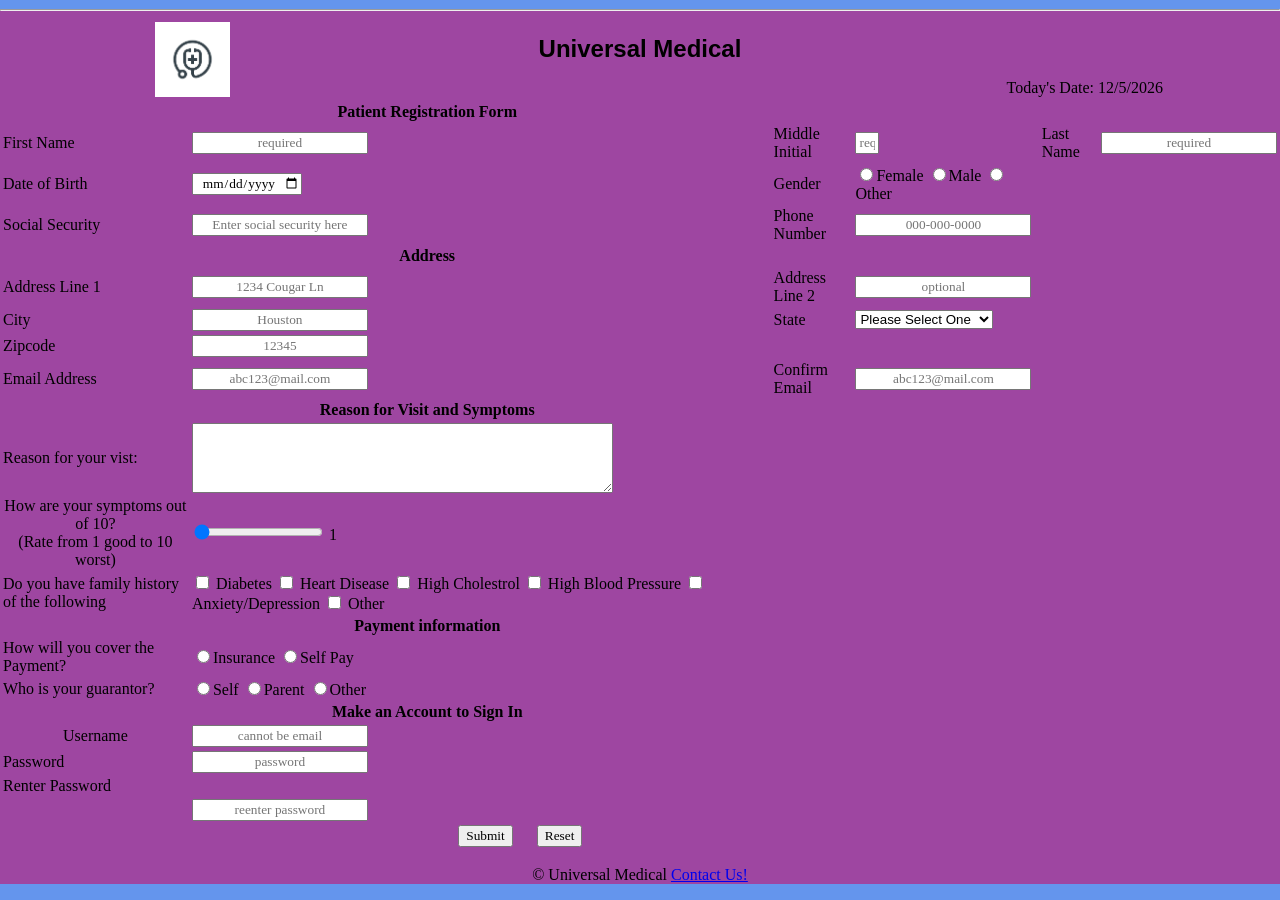
<file: index.html>
<DOCTYPE html>
<!--
    Program name: patient-form.html
    Author: Zia A Ali
    Date created: 2/26/2026
    Date last edited: 2/27/2026
    Version: 1.0
    Description: HW 1 HTML website with patient registration form
-->
<html lang= "en">
    <head>
        <link rel="stylesheet" href="hw1.css"> <!-- link to css file-->
        <title>Universal Medical</title>
        <title h1>Patient Registration Form</title h1>
    </head>
</html>
    <body>
        <header>
        <table width="100%">
                <tr>
                    <td valign="top" align="center" width="30%">
                        <div class="image">
                            <img align="center" src="medicallogo.jpg" alt="Universal Medical" width="75px"
                        </div>
                    </td>
                    <td>
                        <h2>Universal Medical</h2>
                    </td>
                    <td valign="bottom" align="right" width="30%">
                        <p>Today's Date: <span id="today"></span></p>
                    </tr>
                </tr>
        </header>
<hr>
<form action="hw1thankyou.html"></form>
    <center>
        <div class="format">
            <table>
                <tr>
                    <th colspan="3">Patient Registration Form</th>
                </tr>
                <tr>
                    <td><label for="fstname"> First Name</label></td>
                    <td>
                        <input type="text"
                                name="fstname"
                                id="fstname"
                                maxlength="30"
                                required
                                title="Enter your legal first name"
                                placeholder="required"
                    </td>
                    <td><label for="middleinitial"> Middle Initial</label></td>
                    <td>
                        <input type="text"
                                name="middleinitial"
                                id="middleinitial"
                                size="1"
                                maxlength="1"
                                required
                                title="Enter your legal middle initial"
                                placeholder="required"
                    </td>
                    <td><label for="lstname">Last Name<label></td>
                    <td>
                        <input type="text"
                                name="lstname"
                                id="lstname"
                                maxlength="30"
                                required
                                title="Enter your legal last name"
                                placeholder="required"
                    </td>
                </tr>
                <tr>
                    <td><label for="dob">Date of Birth</label></td>
                    <td>
                        <input type="date"
                        id="dob"
                        name="date of birth"
                        required
                        placeholder="mm/dd/yyyy"
                    </td>
                    <td><label for="gender">Gender</label></td>
                    <td>
                        <input type="radio" id="gender1" name="gender" value="Female">Female
                        <input type="radio" id="gender2" name="gender" value="Male">Male
                        <input type="radio" id="gender3" name="gender" value="Other">Other
                    </td>
                </tr>
                <tr>
                    <td><label for="socialsecurity">Social Security</label></td>
                    <td>
                        <input type="password"
                                id="socialsecurity"
                                name="socialsecurity"
                                maxlength="11"
                                required
                                placeholder="Enter social security here"
                    </td>
                    <td><label for="phone">Phone Number</label></td>
                    <td>
                        <input type="text"
                                id="phone"
                                name="phone"
                                pattern="[0-9]{3}-[0-9]{3}-[0-9]{4}"
                                maxlength="12"
                                required
                                title="Enter phone number here"
                                placeholder="000-000-0000"
                    </td>
                </tr>
                 <tr>
                    <th colspan="3">Address</th>
                </tr>
                <tr>
                    <td><label for="address1">Address Line 1</label></td>
                    <td>
                        <input type="text"
                                id="address1"
                                name="address1"
                                maxlength="30"
                                required
                                title="Enter address here"
                                placeholder="1234 Cougar Ln"
                    </td>
                    <td><label for="address2">Address Line 2</label></td>
                    <td>
                        <input type="text"
                                id="address2"
                                name="address2"
                                maxlength="30"
                                title="enter address 2 here"
                                placeholder="optional"
                    </td>
                </tr>
                    <td><label for="city">City</label></td>
                    <td>
                        <input type="text"
                                id="city"
                                name="city"
                                maxlength="30"
                                required
                                title="enter city here"
                                placeholder="Houston"
                    </td>
                    <td><label for="state">State</label></td>
                    <td>
                        <select>
                            <option required>Please Select One</option>
                            <option value="AL">Alabama</option>
                            <option value="AK">Alaska</option>
                            <option value="AZ">Arizona</option>
                            <option value="AR">Arkansas</option>
                            <option value="CA">California</option>
                            <option value="CO">Colorado</option>
                            <option value="CT">Connecticut</option>
                            <option value="DE">Delaware</option>
                            <option value="DC">District of Columbia</option>
                            <option value="FL">Florida</option>
                            <option value="GA">Georgia</option>
                            <option value="GU">Guam</option>	
                            <option value="HI">Hawaii</option>	
                            <option value="ID">Idaho</option>	
                            <option value="IL">Illinois</option>	
                            <option value="IN">Indiana</option>	
                            <option value="IA">Iowa</option>	
                            <option value="KS">Kansas</option>	
                            <option value="KY">Kentucky</option>	
                            <option value="LA">Louisiana</option>	
                            <option value="ME">Maine</option>	
                            <option value="MD">Maryland</option>	
                            <option value="MA">Massachusetts</option>	
                            <option value="MI">Michigan</option>	
                            <option value="MN">Minnesota</option>	
                            <option value="MS">Mississippi</option>	
                            <option value="MO">Missouri</option>
                            <option value="MT">Montana</option>
                            <option value="NE">Nebraska</option>
                            <option value="NV">Nevada</option>	
                            <option value="NH">New Hampshire</option>	
                            <option value="NJ">New Jersey</option>	
                            <option value="NM">New Mexico</option>	
                            <option value="NY">New York</option>	
                            <option value="NC">North Carolina</option>	
                            <option value="ND">North Dakota</option>	
                            <option value="OH">Ohio</option>	
                            <option value="OK">Oklahoma</option>	
                            <option value="OR">Oregon</option>	
                            <option value="PA">Pennsylvania</option>	
                            <option value="PR">Puerto Rico</option>	
                            <option value="RI">Rhode Island</option>	
                            <option value="SC">South Carolina</option>	
                            <option value="SD">South Dakota</option>	
                            <option value="TN">Tennessee</option>	
                            <option value="TX">Texas</option>	
                            <option value="UT">Utah</option>	
                            <option value="VT">Vermont</option>	
                            <option value="VA">Virginia</option>	
                            <option value="WA">Washington</option>	
                            <option value="WV">West Virginia</option>	
                            <option value="WI">Wisconsin</option>	
                            <option value="WY">Wyoming</option>	
                        </select>
                    </td>
                </tr>
                <tr>
                    <td><label for="zip">Zipcode</label></td>
                    <td>
                        <input type="text"
                                id="zip"
                                name="zip"
                                pattern="[0-9]{5}"
                                maxlength="5"
                                required
                                title="enter zipcode here"
                                placeholder="12345"
                    </td>
                </tr>
                <tr>
                    <td><label for="email">Email Address</label></td>
                    <td>
                        <input type="text"
                                id="email"
                                name="email"
                                maxlength="30"
                                required
                                title="enter email address here"
                                placeholder="abc123@mail.com"
                    </td>
                    <td><label for="email2">Confirm Email</label></td>
                    <td>
                        <input type="text"
                                id="email2"
                                name="email2"
                                maxlength="30"
                                required
                                title="re-enter email address here"
                                placeholder="abc123@mail.com"
                    </td>
                </tr>
                <tr>
                    <th colspan="3">Reason for Visit and Symptoms</th>
                </tr>
                <tr>
                    <td><label for="information">Reason for your vist:</label></td>
                    <td>
                        <textarea id="information" 
                                    name="information" 
                                    maxlength="300"
                                    rows="4" 
                                    cols="50"
                                    placeholder="Please describe the reason for your vist here.">
                        </textarea>
                    </td>
                </tr>
                <tr>
                    <td class="td1"><label for="symptoms">How are your symptoms out of 10?<br/>(Rate from 1 good to 10 worst)</label></td>
                    <td>
                        <input type="range"
                                name="range"
                                id="range"
                                min="1"
                                max="10"
                                value="0"
                                required
                                />
                                <span id="range-slider"></span>
                    </td>
                </tr>
                    </td>
                </tr>
                <tr>
                    <td class="fh1"><label for="familyhist">Do you have family history of the following</label></td>
                    <td>
                        <input type="checkbox" id="option1" value="Diabetes"/>
                        <label for="Diabetes">Diabetes</label>

                        <input type="checkbox" id="option2" value="Heart Disease"/>
                        <label for="Heart Disease">Heart Disease</label>

                        <input type="checkbox" id="option3" value="High Cholestrol"/>
                        <label for="High Cholestrol">High Cholestrol</label>

                        <input type="checkbox" id="option4" value="High Blood Pressure"/>
                        <label for="High Blood Pressure">High Blood Pressure</label>

                        <input type="checkbox" id="option5" value="Anxiety/Depression"/>
                        <label for="Anxiety/Depression">Anxiety/Depression</label>

                        <input type="checkbox" id="option6" value="Other"/>
                        <label for="Other">Other</label>

                    </td>
                </tr>
                <tr>
                    <th colspan="3">Payment information</th>
                </tr>
                <tr>
                    <td><label for="pmt">How will you cover the Payment?</label></td>
                    <td>
                        <input type="radio" id="pmt1" name="pmt" value="Insurance">Insurance
                        <input type="radio" id="pmt2" name="pmt" value="Self Pay">Self Pay
                    </td>
                </tr>
                <tr>
                    <td><label for="guarantor">Who is your guarantor?</label></td>
                    <td>
                        <input type="radio" id="guarantor1" name="guarantor" value="Self">Self
                        <input type="radio" id="guarantor2" name="guarantor" value="Parent">Parent
                        <input type="radio" id="guarantor3" name="guarantor" value="Other">Other
                    </td>
                </tr>
                 <tr>
                    <th colspan="3">Make an Account to Sign In</th>
                </tr>
                <tr>
                    <td class="td1"><label for="username">Username</label></td>
                    <td>
                        <input type="text"
                                name="username"
                                id="username"
                                maxlenth="20"
                                required
                                title="Enter Username here"
                                placeholder="cannot be email"
                                />
                    </td>
                </tr>
                <tr>
                    <td><label for="psword">Password</label></td>
                    <td>
                        <input type="password"
                                name="password"
                                id="password"
                                required
                                title="enter password here"
                                minlength="8"
                                maxlength="30"
                                placeholder="password"
                    </td>
                </tr>
                <tr>
                    <td><label for="rpass">Renter Password</laber></tr><td>
                    <td>
                        <input type="password"
                                name="rpass"
                                id="rpass"
                                required
                                title="reenter password here"
                                minlength="8"
                                maxlength="30"
                                placeholder="reenter password"
                    </td>
                </tr>
                <tr>
                    <td colspan="4">
                        <center>
                            <input type="submit" name="submit">
                            &nbsp;&nbsp;&nbsp;&nbsp;
                            <input type="reset" name="reset">
                        </center>
                    </td>
                </tr>
            </table>
        </div>
    </center>
            <footer>
                <p>&#169; Universal Medical <a href="contact.html">Contact Us!</a></p>
            </footer>
<script src="hw1.js"></script>
    </body>
</html>
</file>
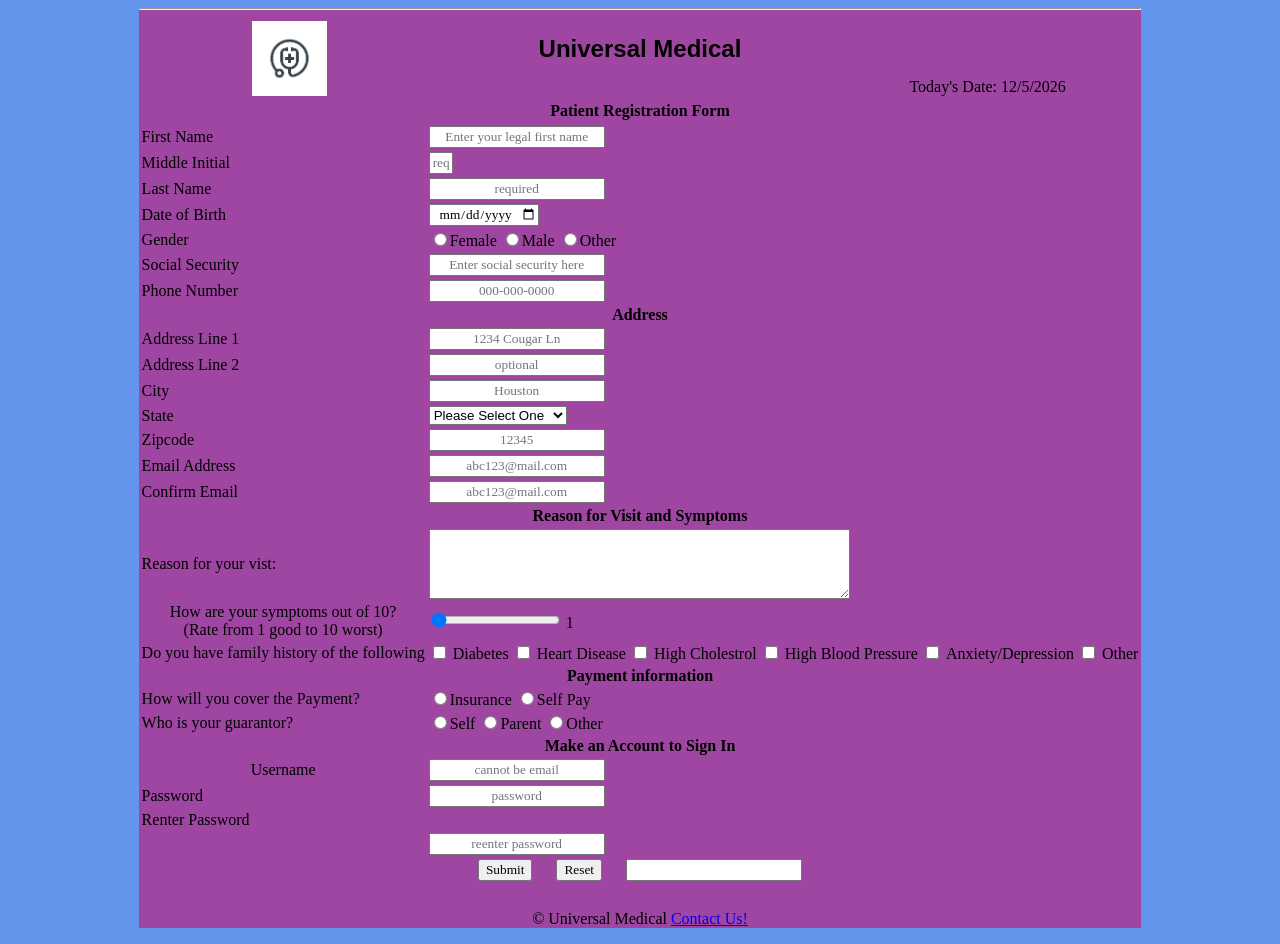
<file: HW2/index.html>
<DOCTYPE html>
<!--
    Program name: patient-form.html
    Author: Zia A Ali
    Date created: 2/27/2026
    Date last edited: 3/27/2026
    Version: 1.0
    Description: HW 2 HTML website with patient registration form
-->
<html lang= "en">
    <head>
        <link rel="stylesheet" href="hw2.css"> <!-- link to homework 2 css file-->
        <title>Universal Medical</title>
        <title h1>Patient Registration Form</title h1>
    </head>
</html>
    <body>
        <header>
        <table width="100%">
                <tr>
                    <td valign="top" align="center" width="30%">
                        <div class="image">
                            <img align="center" src="medicallogo.2jpg.jpg" alt="Universal Medical" width="75px"
                        </div>
                    </td>
                    <td>
                        <h2>Universal Medical</h2>
                    </td>
                    <td valign="bottom" align="right" width="30%">
                        <p>Today's Date: <span id="today"></span></p>
                    </tr>
                </tr>
        </header>
<hr>
<form action="hw2thankyou.html"></form>
        <div class="format">
            <table>
                <tr>
                    <th colspan="3">Patient Registration Form</th>
                </tr>
                <tr>
                    <tr>
                        <td><label for="fstname"> First Name</label></td>
                        <td>
                            <input type="text"
                                    name="fstname"
                                    id="fstname"
                                    maxlength="30"
                                    required
                                    title="Enter legal first name"
                                    pattern="[a-zA-Z']{1,30}"
                                    onblur="validatefstname()"
                                    placeholder="Enter your legal first name">
                                <span class="Error" id="fstname-error"></span>
                        </td>
                    </tr> 
                    <tr>   
                        <td><label for="middleinitial"> Middle Initial</label></td>
                        <td>
                            <input type="text"
                                    name="middleinitial"
                                    id="middleinitial"
                                    size="1"
                                    maxlength="1"
                                    required
                                    pattern="[a-zA-Z']{0,1}"
                                    onblur="validatemiddleinitial()"
                                    title="Enter your legal middle initial"
                                    placeholder="required"
                                    >
                                <span class="Error" id="middleinitial error"></span>
                        </td>
                    </tr>    
                    <td><label for="lstname">Last Name<label></td>
                    <td>
                        <input type="text"
                                name="lstname"
                                id="lstname"
                                maxlength="30"
                                required
                                pattern="[a-zA-Z']{1,30}"
                                onblur="validatelstname()"
                                title="Enter your legal last name"
                                placeholder="required"
                                >
                         <span class="Error" id="lstname error"></span>
                    </td>
                </tr>
                <tr>
                    <td><label for="dob">Date of Birth</label></td>
                    <td>
                        <input type="date"
                                id="dob"
                                name="date of birth"
                                required
                                onblur="validateDob()"
                                placeholder="mm/dd/yyyy"
                        >
                        <span class="Error" id="dob-error"></span>
                    </td>
                </tr>
                <tr>
                    <td><label for="gender">Gender</label></td>
                    <td>
                        <input type="radio" id="gender1" name="gender" value="Female">Female
                        <input type="radio" id="gender2" name="gender" value="Male">Male
                        <input type="radio" id="gender3" name="gender" value="Other">Other
                    </td>
                </tr>
                <tr>
                    <td><label for="socialsecurity">Social Security</label></td>
                    <td>
                        <input type="password"
                                id="socialsecurity"
                                name="socialsecurity"
                                maxlength="11"
                                minlength="9"
                                required
                                pattern="[0-9]{3}-?[0-9]{2}-?[0-9]{4}$/;"
                                onblur="validateSocialsecurity()"
                                placeholder="Enter social security here"
                        >
                        <span class="Error" id="socialsecurity-error"></span>
                    </td>
                    <tr>
                        <td><label for="phone">Phone Number</label></td>
                        <td>
                            <input type="text"
                                    id="phone"
                                    name="phone"
                                    pattern="[0-9]{3}-[0-9]{3}-[0-9]{4}"
                                    maxlength="12"
                                    required
                                    title="Enter phone number here"
                                    onblur="validatePhone()"
                                    placeholder="000-000-0000"
                            >
                            <span class="Error" id="phone-error"></span>
                        </td>
                    </tr>
                </tr>
                 <tr>
                    <th colspan="3">Address</th>
                </tr>
                <tr>
                    <td><label for="address1">Address Line 1</label></td>
                    <td>
                        <input type="text"
                                id="address1"
                                name="address1"
                                maxlength="30"
                                minlength="2"
                                required
                                title="Enter address here"
                                onblur="validateAddress1()"
                                placeholder="1234 Cougar Ln"
                        >
                    </td>
                    <tr>
                        <td><label for="address2">Address Line 2</label></td>
                        <td>
                            <input type="text"
                                    id="address2"
                                    name="address2"
                                    maxlength="30"
                                    minlength="2"
                                    required
                                    title="enter address 2 here"
                                    onblur="validateAddress2()"
                                    placeholder="optional"
                            >
                        </td>
                    </tr>
                </tr>
                    <td><label for="city">City</label></td>
                    <td>
                        <input type="text"
                                id="city"
                                name="city"
                                maxlength="30"
                                minlength="2"
                                required
                                title="enter city here"
                                onblur="validateCity()"
                                placeholder="Houston"
                        >
                    </td>
                    <tr>
                        <td><label for="state">State</label></td>
                        <td>
                            <select>
                                <option required>Please Select One</option>
                                <option value="AL">Alabama</option>
                                <option value="AK">Alaska</option>
                                <option value="AZ">Arizona</option>
                                <option value="AR">Arkansas</option>
                                <option value="CA">California</option>
                                <option value="CO">Colorado</option>
                                <option value="CT">Connecticut</option>
                                <option value="DE">Delaware</option>
                                <option value="DC">District of Columbia</option>
                                <option value="FL">Florida</option>
                                <option value="GA">Georgia</option>
                                <option value="GU">Guam</option>	
                                <option value="HI">Hawaii</option>	
                                <option value="ID">Idaho</option>	
                                <option value="IL">Illinois</option>	
                                <option value="IN">Indiana</option>	
                                <option value="IA">Iowa</option>	
                                <option value="KS">Kansas</option>	
                                <option value="KY">Kentucky</option>	
                                <option value="LA">Louisiana</option>	
                                <option value="ME">Maine</option>	
                                <option value="MD">Maryland</option>	
                                <option value="MA">Massachusetts</option>	
                                <option value="MI">Michigan</option>	
                                <option value="MN">Minnesota</option>	
                                <option value="MS">Mississippi</option>	
                                <option value="MO">Missouri</option>
                                <option value="MT">Montana</option>
                                <option value="NE">Nebraska</option>
                                <option value="NV">Nevada</option>	
                                <option value="NH">New Hampshire</option>	
                                <option value="NJ">New Jersey</option>	
                                <option value="NM">New Mexico</option>	
                                <option value="NY">New York</option>	
                                <option value="NC">North Carolina</option>	
                                <option value="ND">North Dakota</option>	
                                <option value="OH">Ohio</option>	
                                <option value="OK">Oklahoma</option>	
                                <option value="OR">Oregon</option>	
                                <option value="PA">Pennsylvania</option>	
                                <option value="PR">Puerto Rico</option>	
                                <option value="RI">Rhode Island</option>	
                                <option value="SC">South Carolina</option>	
                                <option value="SD">South Dakota</option>	
                                <option value="TN">Tennessee</option>	
                                <option value="TX">Texas</option>	
                                <option value="UT">Utah</option>	
                                <option value="VT">Vermont</option>	
                                <option value="VA">Virginia</option>	
                                <option value="WA">Washington</option>	
                                <option value="WV">West Virginia</option>	
                                <option value="WI">Wisconsin</option>	
                                <option value="WY">Wyoming</option>	
                            </select>
                        </td>
                    </tr>
                </tr>
                <tr>
                    <td><label for="zip">Zipcode</label></td>
                    <td>
                        <input type="text"
                                id="zip"
                                name="zip"
                                pattern="[0-9]{5}-[0-9]{4}"
                                maxlength="10"
                                minlength="5"
                                required
                                title="enter zipcode here"
                                onblur="validateZip()"
                                placeholder="12345"
                        >
                    </td>
                </tr>
                <tr>
                    <td><label for="email">Email Address</label></td>
                    <td>
                        <input type="text"
                                id="email"
                                name="email"
                                maxlength="30"
                                required
                                title="enter email address here"
                                onblur="validateEmail()"
                                pattern="[a-z0-9._%+-]+@[a-z0-9.-]+\.[a-z]{2,20}$"
                                placeholder="abc123@mail.com"
                        />
                        <span class="Error" id="email-error"></span>
                    </td>
                    <tr>
                        <td><label for="email2">Confirm Email</label></td>
                        <td>
                            <input type="text"
                                    id="email2"
                                    name="email2"
                                    maxlength="30"
                                    required
                                    title="re-enter email address here"
                                    onblure="validateEmail2()"
                                    pattern="[a-z0-9._%+-]+@[a-z0-9.-]+\.[a-z]{2,20}$"
                                    placeholder="abc123@mail.com"
                            >
                            <span class="Error" id="email2-error"></span>
                        </td>
                    </tr>    
                </tr>
                <tr>
                    <th colspan="3">Reason for Visit and Symptoms</th>
                </tr>
                <tr>
                    <td><label for="information">Reason for your vist:</label></td>
                    <td>
                        <textarea id="information" 
                                    name="information" 
                                    maxlength="300"
                                    rows="4" 
                                    cols="50"
                                    placeholder="Please describe the reason for your vist here.">
                        </textarea>
                    </td>
                </tr>
                <tr>
                    <td class="td1"><label for="symptoms">How are your symptoms out of 10?<br/>(Rate from 1 good to 10 worst)</label></td>
                    <td>
                        <input type="range"
                                name="range"
                                id="range"
                                min="1"
                                max="10"
                                value="0"
                                required
                                />
                                <span id="range-slider"></span>
                    </td>
                </tr>
                    </td>
                </tr>
                <tr>
                    <td class="fh1"><label for="familyhist">Do you have family history of the following</label></td>
                    <td>
                        <input type="checkbox" id="option1" value="Diabetes"/>
                        <label for="Diabetes">Diabetes</label>

                        <input type="checkbox" id="option2" value="Heart Disease"/>
                        <label for="Heart Disease">Heart Disease</label>

                        <input type="checkbox" id="option3" value="High Cholestrol"/>
                        <label for="High Cholestrol">High Cholestrol</label>

                        <input type="checkbox" id="option4" value="High Blood Pressure"/>
                        <label for="High Blood Pressure">High Blood Pressure</label>

                        <input type="checkbox" id="option5" value="Anxiety/Depression"/>
                        <label for="Anxiety/Depression">Anxiety/Depression</label>

                        <input type="checkbox" id="option6" value="Other"/>
                        <label for="Other">Other</label>

                    </td>
                </tr>
                <tr>
                    <th colspan="3">Payment information</th>
                </tr>
                <tr>
                    <td><label for="pmt">How will you cover the Payment?</label></td>
                    <td>
                        <input type="radio" id="pmt1" name="pmt" value="Insurance">Insurance
                        <input type="radio" id="pmt2" name="pmt" value="Self Pay">Self Pay
                    </td>
                </tr>
                <tr>
                    <td><label for="guarantor">Who is your guarantor?</label></td>
                    <td>
                        <input type="radio" id="guarantor1" name="guarantor" value="Self">Self
                        <input type="radio" id="guarantor2" name="guarantor" value="Parent">Parent
                        <input type="radio" id="guarantor3" name="guarantor" value="Other">Other
                    </td>
                </tr>
                 <tr>
                    <th colspan="3">Make an Account to Sign In</th>
                </tr>
                <tr>
                    <td class="td1"><label for="username">Username</label></td>
                    <td>
                        <input type="text"
                                name="username"
                                id="username"
                                maxlenth="20"
                                minlenth="5"
                                required
                                title="Enter Username here, needs to contain 5 characters, first character cannot be number"
                                onblur="validateUser()"
                                placeholder="cannot be email"
                                >
                        <span class="Error" id="username error"></span>
                    </td>
                </tr>
                <tr>
                    <td><label for="psword">Password</label></td>
                    <td>
                        <input type="password"
                                name="password"
                                id="password"
                                required
                                title="enter password here, must contain at least 10 characters, one uppercase letter, one number, one lowercase and one special character"
                                minlength="8"
                                maxlength="30"
                                onblur="validatePsword()"
                                oninput="validatePsword()"
                                onfocus="validatePsword()"
                                placeholder="password"
                        >
                        <span class="Error" id="password error"></span>
                    </td>
                </tr>
                <tr>
                    <td><label for="rpass">Renter Password</laber></tr><td>
                    <td>
                        <input type="password"
                                name="rpass"
                                id="rpass"
                                required
                                title="reenter password here"
                                minlength="8"
                                maxlength="30"
                                onblur="confirmRpass()"
                                oninput="confirmRpass()"
                                onfocus="confirmRPass()"
                                placeholder="reenter password"
                        >
                        <span class="Error" id="reenter password error"></span>
                    </td>
                </tr>
                <tr>
                    <td colspan="4">
                        <center>
                            <input type="submit" name="submit" id="submit">
                            &nbsp;&nbsp;&nbsp;&nbsp;
                            <input type="reset" name="reset" id=reset>   
                            &nbsp;&nbsp;&nbsp;&nbsp;
                            <input type="review" 
                                    name="review"
                                    id="review" 
                                    onclick="reviewInput()">
                        </center>
                    </td>
                </tr>
            </table>
        </div>
            <center>
                <p id="showInput"></p>
            </center>
    </form>
            <footer>
                <p>&#169; Universal Medical <a href="contact2.html">Contact Us!</a></p>
            </footer>
<script src="hw2.js"></script>
    </body>
</html>
</file>
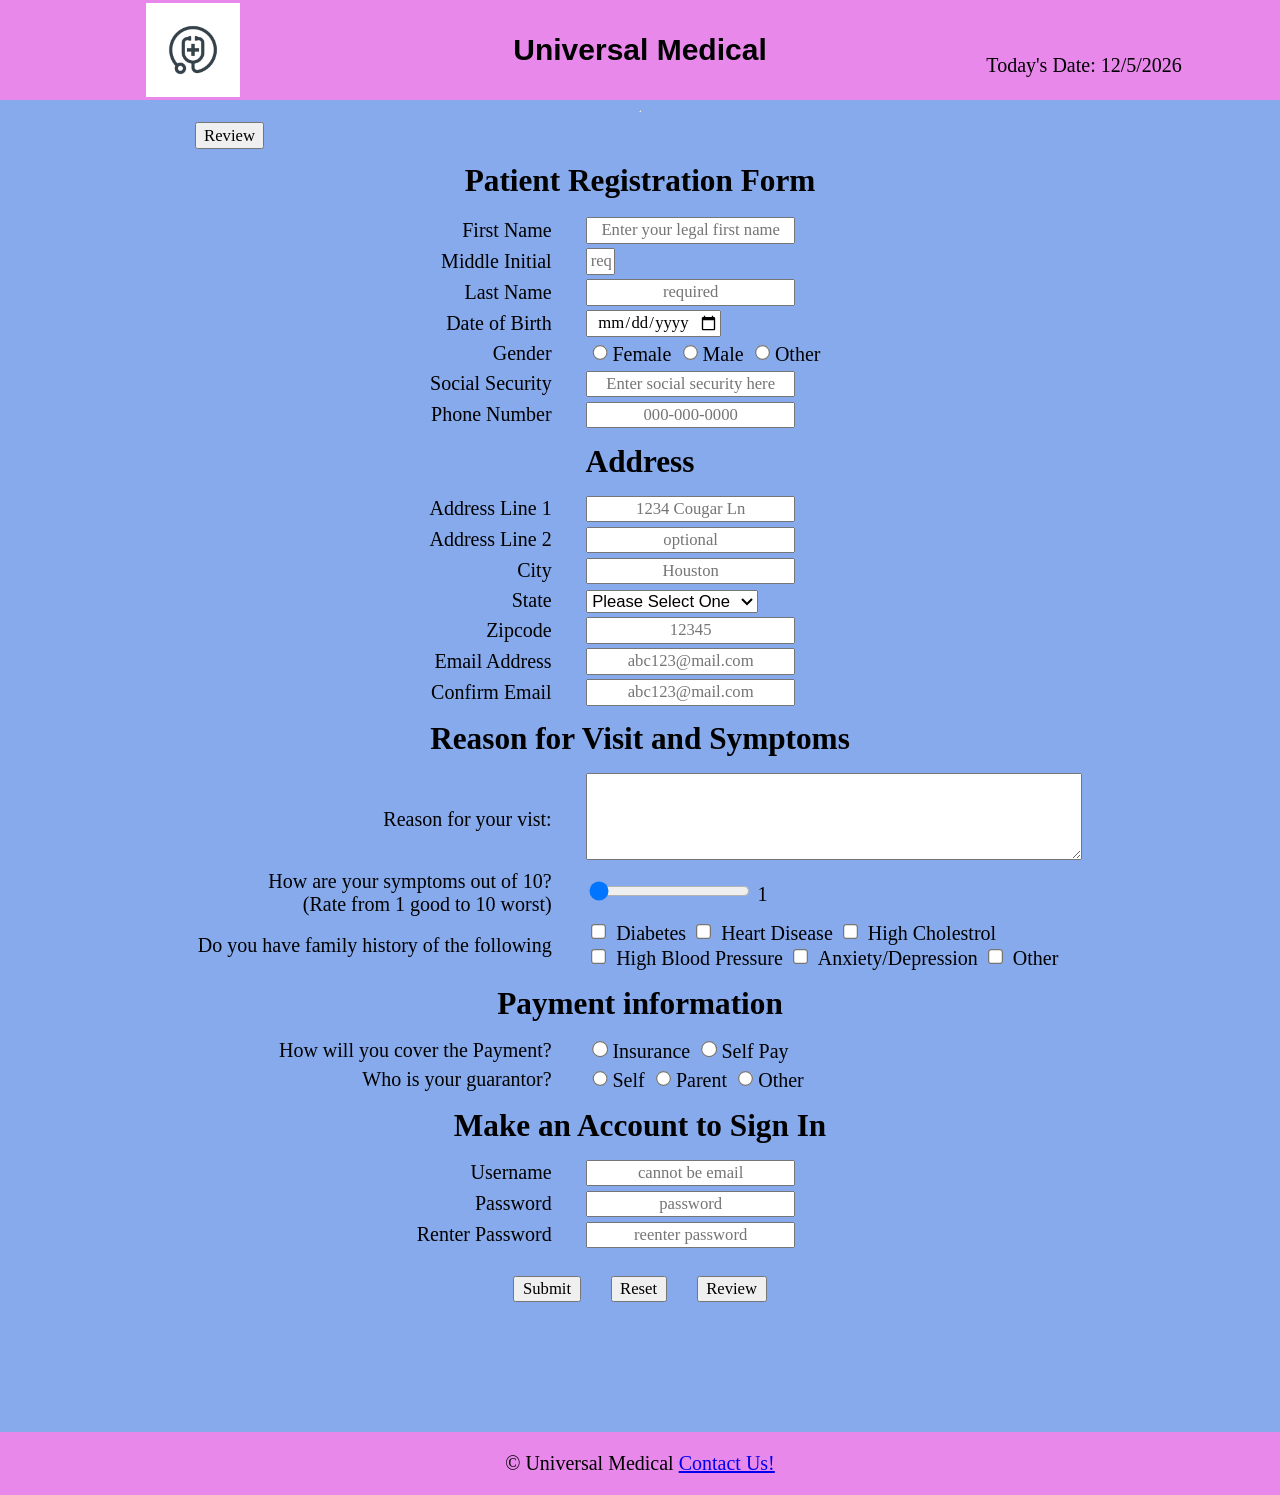
<file: HW3/index.html>
<!DOCTYPE html>
<!--
    Program name: patient-form.html
    Author: Zia A Ali
    Date created: 2/27/2026
    Date last edited: 4/17/2026
    version: 1.0
    Description: HW 3 HTML website with patient registration form
-->
<html lang= "en">
    <head>
        <link rel="stylesheet" href="hw3.css"> <!-- link to homework 3 css file-->
        <title>Universal Medical</title>
        <title h1>Patient Registration Form</title h1>
    </head>
</html>
    <body>
        <header>
        <table width="100%">
                <tr>
                    <td valign="top" align="center" width="30%">
                        <div class="image">
                            <img align="center" src="medicallogo.3jpg.jpg" alt="Universal Medical" width="75px"
                        </div>
                    </td>
                    <td>
                        <h2>Universal Medical</h2>
                    </td>
                    <td valign="bottom" align="right" width="30%">
                        <p>Today's Date: <span id="today"></span></p>
                    </tr>
                </tr>
                </table>
        </header>
<hr>
<form action="hw3thankyou.html"></form>
        <div class="format">
            <table>
                <tr>
                    <th colspan="3">Patient Registration Form</th>
                </tr>
                <tr>
                    <tr>
                        <td class="td1"></tdclass><label for="fstname"> First Name</label></td>
                        <td>
                            <input type="text"
                                    name="fstname"
                                    id="fstname"
                                    maxlength="30"
                                    required
                                    title="Enter legal first name"
                                    pattern="[a-zA-Z']{1,30}"
                                    onblur="validateFstname()"
                                    placeholder="Enter your legal first name">
                                <span class="error" id="fstname-error"></span>
                        </td>
                    </tr> 
                    <tr>   
                        <td class="td1"><label for="middleinitial"> Middle Initial</label></td>
                        <td>
                            <input type="text"
                                    name="middleinitial"
                                    id="middleinitial"
                                    size="1"
                                    maxlength="1"
                                    required
                                    pattern="[a-zA-Z']{0,1}"
                                    onblur="validateMiddleinitial()"
                                    title="Enter your legal middle initial"
                                    placeholder="required"
                                    >
                                <span class="error" id="middleinitial-error"></span>
                        </td>
                    </tr>    
                    <td class="td1"><label for="lstname">Last Name<label></td>
                    <td>
                        <input type="text"
                                name="lstname"
                                id="lstname"
                                maxlength="30"
                                required
                                pattern="[a-zA-Z']{1,30}"
                                onblur="validateLstname()"
                                title="Enter your legal last name"
                                placeholder="required"
                                >
                         <span class="error" id="lstname-error"></span>
                    </td>
                </tr>
                <tr>
                    <td class="td1"><label for="dob">Date of Birth</label></td>
                    <td>
                        <input type="date"
                                id="dob"
                                name="date of birth"
                                required
                                onblur="validateDob()"
                                placeholder="mm/dd/yyyy"
                        >
                        <span class="error" id="dob-error"></span>
                    </td>
                </tr>
                <tr>
                    <td class="td1"><label for="gender">Gender</label></td>
                    <td>
                        <input type="radio" id="gender1" name="gender" value="Female">Female
                        <input type="radio" id="gender2" name="gender" value="Male">Male
                        <input type="radio" id="gender3" name="gender" value="Other">Other
                    </td>
                </tr>
                <tr>
                    <td class="td1"><label for="socialsecurity">Social Security</label></td>
                    <td>
                        <input type="password"
                                id="socialsecurity"
                                name="socialsecurity"
                                maxlength="11"
                                minlength="9"
                                required
                                pattern="[0-9]{3}-?[0-9]{2}-?[0-9]{4};"
                                onblur="validateSocialsecurity()"
                                placeholder="Enter social security here"
                        >
                        <span class="error" id="socialsecurity-error"></span>
                    </td>
                    <tr>
                        <td class="td1"><label for="phone">Phone Number</label></td>
                        <td>
                            <input type="text"
                                    id="phone"
                                    name="phone"
                                    pattern="[0-9]{3}-[0-9]{3}-[0-9]{4}"
                                    maxlength="12"
                                    required
                                    title="Enter phone number here"
                                    onblur="validatePhone()"
                                    placeholder="000-000-0000"
                            >
                            <span class="error" id="phone-error"></span>
                        </td>
                    </tr>
                </tr>
                 <tr>

                    <th colspan="3">Address</th>
                </tr>
                <tr>
                    <td class="td1"><label for="address1">Address Line 1</label></td>
                    <td>
                        <input type="text"
                                id="address1"
                                name="address1"
                                maxlength="30"
                                minlength="2"
                                required
                                title="Enter address here"
                                onblur="validateAddress1()"
                                placeholder="1234 Cougar Ln"
                        >
                         <span class="error" id="address-error"></span>
                    </td>
                    <tr>
                        <td class="td1"><label for="address2">Address Line 2</label></td>
                        <td>
                            <input type="text"
                                    id="address2"
                                    name="address2"
                                    maxlength="30"
                                    minlength="2"
                                    required
                                    title="enter address 2 here"
                                    onblur="validateAddress2()"
                                    placeholder="optional"
                            >
                        </td>
                    </tr>
                </tr>
                    <td class="td1"><label for="city">City</label></td>
                    <td>
                        <input type="text"
                                id="city"
                                name="city"
                                maxlength="30"
                                minlength="2"
                                required
                                title="enter city here"
                                onblur="validateCity()"
                                placeholder="Houston"
                        >
                        <span class="error" id="no-city"></span>
                    </td>
                    <tr>
                        <td class="td1"><label for="state">State</label></td>
                        <td>
                            <select>
                                <option required>Please Select One</option>
                                <option value="AL">Alabama</option>
                                <option value="AK">Alaska</option>
                                <option value="AZ">Arizona</option>
                                <option value="AR">Arkansas</option>
                                <option value="CA">California</option>
                                <option value="CO">Colorado</option>
                                <option value="CT">Connecticut</option>
                                <option value="DE">Delaware</option>
                                <option value="DC">District of Columbia</option>
                                <option value="FL">Florida</option>
                                <option value="GA">Georgia</option>
                                <option value="GU">Guam</option>	
                                <option value="HI">Hawaii</option>	
                                <option value="ID">Idaho</option>	
                                <option value="IL">Illinois</option>	
                                <option value="IN">Indiana</option>	
                                <option value="IA">Iowa</option>	
                                <option value="KS">Kansas</option>	
                                <option value="KY">Kentucky</option>	
                                <option value="LA">Louisiana</option>	
                                <option value="ME">Maine</option>	
                                <option value="MD">Maryland</option>	
                                <option value="MA">Massachusetts</option>	
                                <option value="MI">Michigan</option>	
                                <option value="MN">Minnesota</option>	
                                <option value="MS">Mississippi</option>	
                                <option value="MO">Missouri</option>
                                <option value="MT">Montana</option>
                                <option value="NE">Nebraska</option>
                                <option value="NV">Nevada</option>	
                                <option value="NH">New Hampshire</option>	
                                <option value="NJ">New Jersey</option>	
                                <option value="NM">New Mexico</option>	
                                <option value="NY">New York</option>	
                                <option value="NC">North Carolina</option>	
                                <option value="ND">North Dakota</option>	
                                <option value="OH">Ohio</option>	
                                <option value="OK">Oklahoma</option>	
                                <option value="OR">Oregon</option>	
                                <option value="PA">Pennsylvania</option>	
                                <option value="PR">Puerto Rico</option>	
                                <option value="RI">Rhode Island</option>	
                                <option value="SC">South Carolina</option>	
                                <option value="SD">South Dakota</option>	
                                <option value="TN">Tennessee</option>	
                                <option value="TX">Texas</option>	
                                <option value="UT">Utah</option>	
                                <option value="VT">Vermont</option>	
                                <option value="VA">Virginia</option>	
                                <option value="WA">Washington</option>	
                                <option value="WV">West Virginia</option>	
                                <option value="WI">Wisconsin</option>	
                                <option value="WY">Wyoming</option>	
                            </select>
                        </td>
                    </tr>
                </tr>
                <tr>
                    <td class="td1"><label for="zip">Zipcode</label></td>
                    <td>
                        <input type="text"
                                id="zip"
                                name="zip"
                                pattern="[0-9]{5}-[0-9]{4}"
                                maxlength="10"
                                minlength="5"
                                required
                                title="enter zipcode here"
                                onblur="validateZip()"
                                placeholder="12345"
                        >
                        <span class="error" id="zcode-error"></span>
                    </td>
                </tr>
                <tr>
                    <td class="td1"><label for="email">Email Address</label></td>
                    <td>
                        <input type="text"
                                id="email"
                                name="email"
                                maxlength="30"
                                required
                                title="enter email address here"
                                onblur="validateEmail()"
                                pattern="[a-z0-9._%+-]+@[a-z0-9.-]+\.[a-z]{2,20}$"
                                placeholder="abc123@mail.com"
                        />
                        <span class="error" id="email-error"></span>
                    </td>
                    <tr>
                        <td class="td1"><label for="email2">Confirm Email</label></td>
                        <td>
                            <input type="text"
                                    id="email2"
                                    name="email2"
                                    maxlength="30"
                                    required
                                    title="re-enter email address here"
                                    onblur="validateEmail2()"
                                    pattern="[a-z0-9._%+-]+@[a-z0-9.-]+\.[a-z]{2,20}$"
                                    placeholder="abc123@mail.com"
                            >
                            <span class="error" id="email2-error"></span>
                        </td>
                    </tr>    
                </tr>
                <tr>
                    <th colspan="3">Reason for Visit and Symptoms</th>
                </tr>
                <tr>
                    <td class="td1"><label for="information">Reason for your vist:</label></td>
                    <td>
                        <textarea id="information" 
                                    name="information" 
                                    maxlength="300"
                                    rows="4" 
                                    cols="50"
                                    placeholder="Please describe the reason for your vist here.">
                        </textarea>
                    </td>
                </tr>
                <tr>
                    <td class="td1"><label for="symptoms">How are your symptoms out of 10?<br/>(Rate from 1 good to 10 worst)</label></td>
                    <td>
                        <input type="range"
                                name="range"
                                id="range"
                                min="1"
                                max="10"
                                value="0"
                                required
                                />
                                <span id="range-slider"></span>
                    </td>
                </tr>
                    </td>
                </tr>
                <tr>
                    <td  class="td1"><label for="familyhist">Do you have family history of the following</label></td>
                    <td>
                        <input type="checkbox" id="option1" value="Diabetes"/>
                        <label for="Diabetes">Diabetes</label>

                        <input type="checkbox" id="option2" value="Heart Disease"/>
                        <label for="Heart Disease">Heart Disease</label>

                        <input type="checkbox" id="option3" value="High Cholestrol"/>
                        <label for="High Cholestrol">High Cholestrol</label>

                        <br> <input type="checkbox" id="option4" value="High Blood Pressure"/>
                        <label for="High Blood Pressure">High Blood Pressure</label>

                        <input type="checkbox" id="option5" value="Anxiety/Depression"/>
                        <label for="Anxiety/Depression">Anxiety/Depression</label>

                        <input type="checkbox" id="option6" value="Other"/>
                        <label for="Other">Other</label>

                    </td>
                </tr>
                <tr>
                    <th colspan="3">Payment information</th>
                </tr>
                <tr>
                    <td class="td1"><label for="pmt">How will you cover the Payment?</label></td>
                    <td>
                        <input type="radio" id="pmt1" name="pmt" value="Insurance">Insurance
                        <input type="radio" id="pmt2" name="pmt" value="Self Pay">Self Pay
                    </td>
                </tr>
                <tr>
                    <td class="td1"><label for="guarantor">Who is your guarantor?</label></td>
                    <td>
                        <input type="radio" id="guarantor1" name="guarantor" value="Self">Self
                        <input type="radio" id="guarantor2" name="guarantor" value="Parent">Parent
                        <input type="radio" id="guarantor3" name="guarantor" value="Other">Other
                    </td>
                </tr>
                 <tr>
                    <th colspan="3">Make an Account to Sign In</th>
                </tr>
                <tr>
                    <td class="td1"><label for="username">Username</label></td>
                    <td>
                        <input type="text"
                                name="username"
                                id="username"
                                maxlenth="20"
                                minlenth="5"
                                required
                                title="Enter Username here, needs to contain 5 characters, first character cannot be number"
                                onblur="validateUser()"
                                placeholder="cannot be email"
                                >
                        <span class="error" id="username error"></span>
                    </td>
                </tr>
                <tr>
                    <td class="td1"><label for="psword">Password</label></td>
                    <td>
                        <input type="password"
                                name="password"
                                id="password"
                                required
                                title="enter password here, must contain at least 10 characters, one uppercase letter, one number, one lowercase and one special character"
                                minlength="8"
                                maxlength="30"
                                onblur="validatePsword()"
                                oninput="validatePsword()"
                                onfocus="validatePsword()"
                                placeholder="password"
                        >
                        <span class="error" id="password-error"></span>
                    </td>
                </tr>
                <tr>
                    <td class="td1"><label for="rpass">Renter Password</label></td>
                    <td>
                        <input type="password"
                                name="rpass"
                                id="rpass"
                                required
                                title="reenter password here"
                                minlength="8"
                                maxlength="30"
                                onblur="confirmRpass()"
                                oninput="confirmRpass()"
                                onfocus="confirmRpass()"
                                placeholder="reenter password"
                        >
                        <span class="error" id="reenterpassword-error"></span>
                    </td>
                </tr>

                <tr>
                    <td colspan="4">
                        <br>
                        <center>
                            <input type="submit"
                                    name="submit" 
                                    id="submit"
                                    onclick="">

                            &nbsp;&nbsp;&nbsp;&nbsp;

                            <input type="reset" 
                                    name="reset" 
                                    id=reset
                                    onclick="">   

                            &nbsp;&nbsp;&nbsp;&nbsp;
                            
                            <input type="button" 
                                    name="review"
                                    id="review"
                                    value="Review"
                                    onclick="validateInfo()">
                        </center>
                    </td>
                </tr>
                <tr>
                    <input type="button" 
                            name="validate"
                            id="validate"
                            value="Review"
                            onclick="validateInfo()">
                </tr>
            </table>
            <div class="pass-message">
                <span id="msg1"></span> <br/>
                <span id="msg2"></span> <br/>
                <span id="msg3"></span> <br/>
                <span id="msg4"></span> <br/>
            </div>

        </div>
            <center>
                <p id="showInput"></p>
            </center>
        <div>
            <center>
                <div id="alert">
                    <div id="alert-info">
                        <h3>All required information must be filled</h3>
                        <button id="exit-alert">close</button>
                    </div>
                </div>
            </center>
        </div>
    </form>
            <footer>
                <p>&#169; Universal Medical <a href="contact3.html">Contact Us!</a></p>
            </footer>
<script src="hw3.js"></script>
    </body>
</html>
</file>
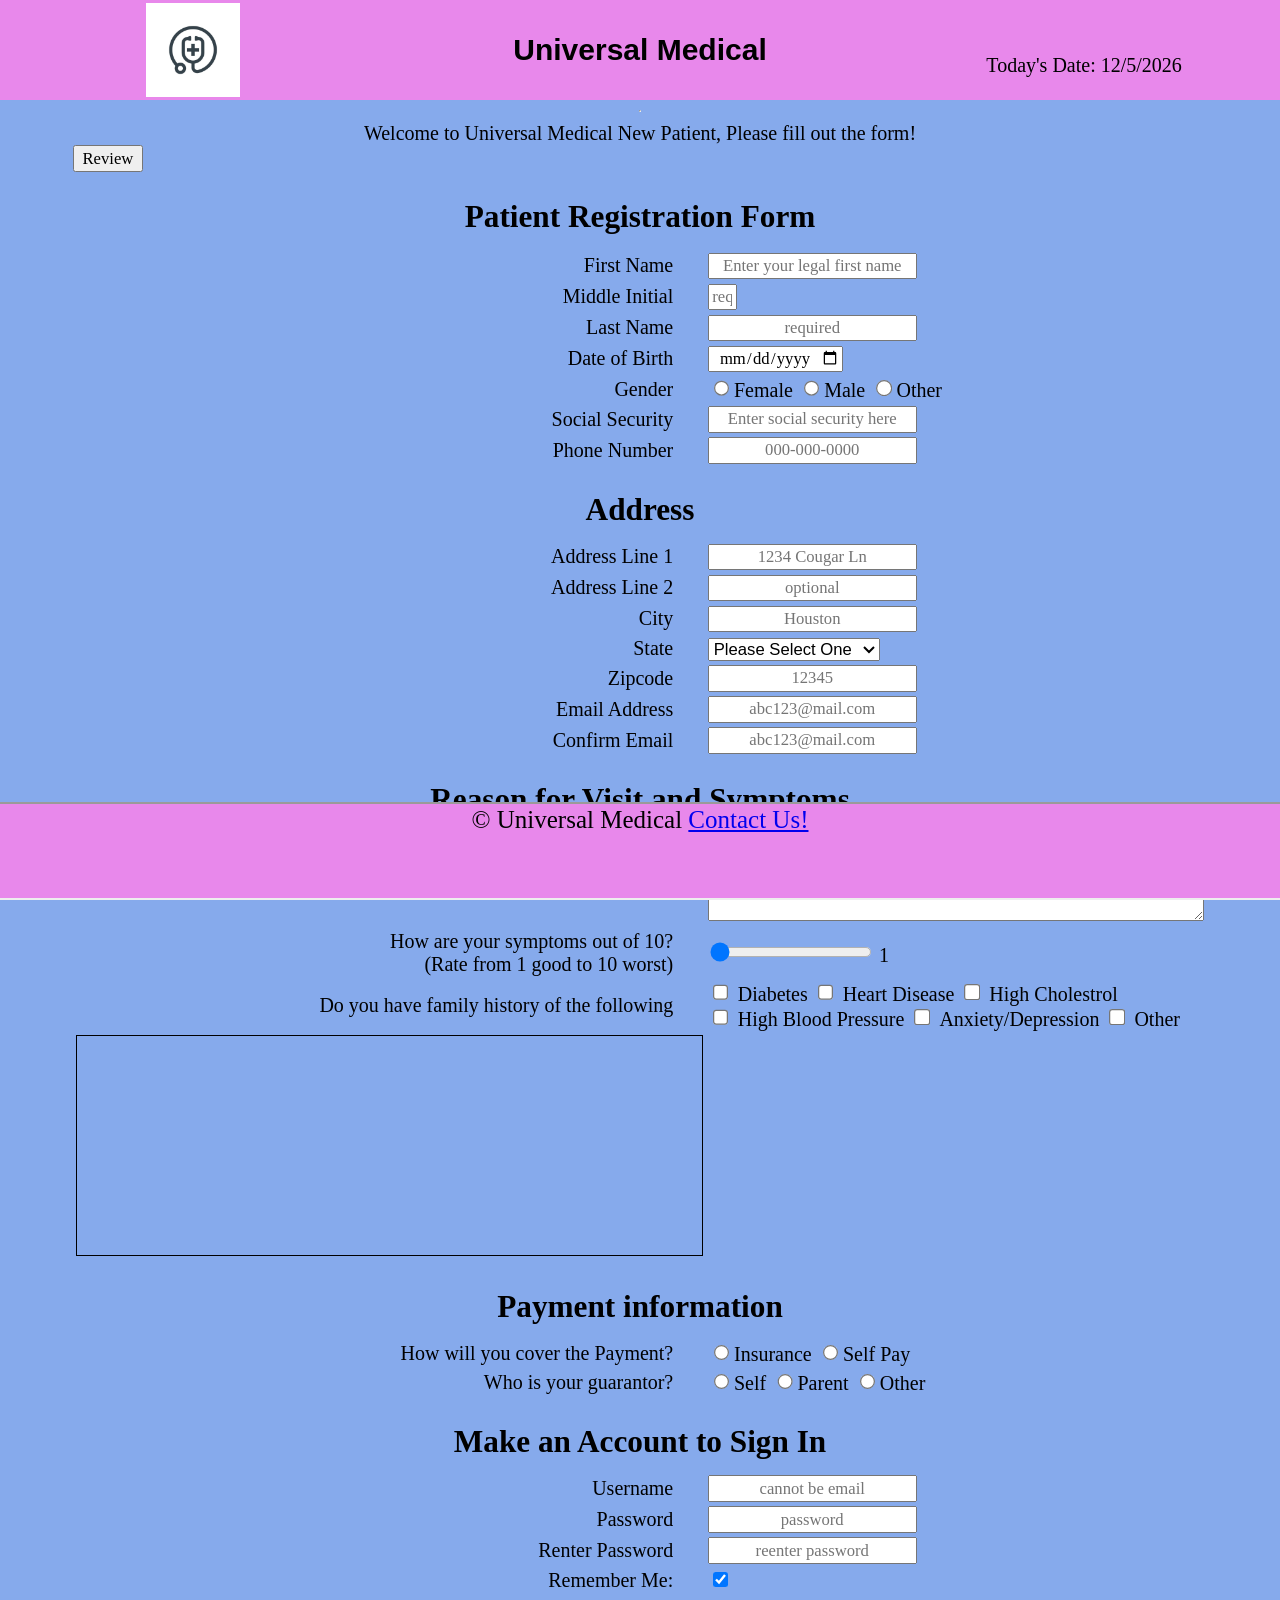
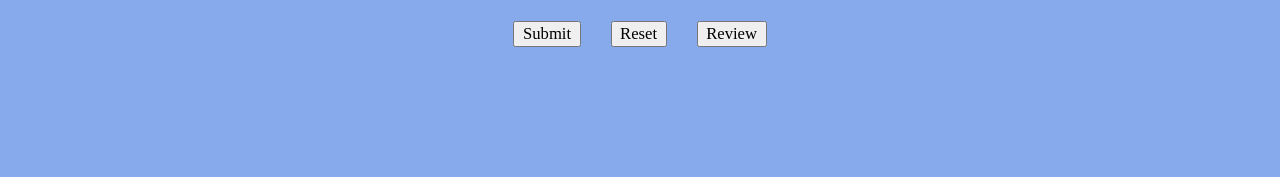
<file: HW4/index.html>
<!DOCTYPE html>
<!--
    Program name: patient-form.html
    Author: Zia A Ali
    Date created: 2/27/2026
    Date last edited: 5/8/2026
    version: 1.0
    Description: HW 4 HTML website with patient registration form
-->
<html lang= "en">
    <head>
        <link rel="stylesheet" href="hw4.css"> <!-- link to homework 4 css file-->
        <title>Universal Medical</title>
        <title h1>Patient Registration Form</title h1>
    </head>
</html>
    <body>
        <header>
        <table width="100%">
                <tr>
                    <td valign="top" align="center" width="30%">
                        <div class="image">
                            <img align="center" src="medicallogo.4jpg.jpg" alt="Universal Medical" width="75px"
                        </div>
                    </td>
                    <td>
                        <h2>Universal Medical</h2>
                    </td>
                    <td valign="bottom" align="right" width="30%">
                        <p>Today's Date: <span id="today"></span></p>
                    </tr>
                </tr>
                </table>
        </header>
<hr>
<center>
    <span id="welcome-back"></span> <!--welcome message for cookies usage-->
    <span id="welcome-new"></span>
</center>
<form action="hw4thankyou.html"></form> <!-- form starts here-->
        <div class="format">
            <table>
                <tr>
                    <th colspan="3">Patient Registration Form</th>
                </tr>
                <tr>
                    <tr>
                        <td class="td1"></tdclass><label for="fstname"> First Name</label></td>
                        <td>
                            <input type="text"
                                    name="fstname"
                                    id="fstname"
                                    maxlength="30"
                                    required
                                    title="Enter legal first name"
                                    pattern="[a-zA-Z']{1,30}"
                                    onblur="validateFstname()"
                                    placeholder="Enter your legal first name">
                                <span class="error" id="fstname-error"></span>
                        </td>
                    </tr> 
                    <tr>   
                        <td class="td1"><label for="middleinitial"> Middle Initial</label></td>
                        <td>
                            <input type="text"
                                    name="middleinitial"
                                    id="middleinitial"
                                    size="1"
                                    maxlength="1"
                                    required
                                    pattern="[a-zA-Z']{0,1}"
                                    onblur="validateMiddleinitial()"
                                    title="Enter your legal middle initial"
                                    placeholder="required"
                                    >
                                <span class="error" id="middleinitial-error"></span>
                        </td>
                    </tr>    
                    <td class="td1"><label for="lstname">Last Name<label></td>
                    <td>
                        <input type="text"
                                name="lstname"
                                id="lstname"
                                maxlength="30"
                                required
                                pattern="[a-zA-Z']{1,30}"
                                onblur="validateLstname()"
                                title="Enter your legal last name"
                                placeholder="required"
                                >
                         <span class="error" id="lstname-error"></span>
                    </td>
                </tr>
                <tr>
                    <td class="td1"><label for="dob">Date of Birth</label></td>
                    <td>
                        <input type="date"
                                id="dob"
                                name="date of birth"
                                required
                                onblur="validateDob()"
                                placeholder="mm/dd/yyyy"
                        >
                        <span class="error" id="dob-error"></span>
                    </td>
                </tr>
                <tr>
                    <td class="td1"><label for="gender">Gender</label></td>
                    <td>
                        <input type="radio" id="gender1" name="gender" value="Female">Female
                        <input type="radio" id="gender2" name="gender" value="Male">Male
                        <input type="radio" id="gender3" name="gender" value="Other">Other
                    </td>
                </tr>
                <tr>
                    <td class="td1"><label for="socialsecurity">Social Security</label></td>
                    <td>
                        <input type="password"
                                id="socialsecurity"
                                name="socialsecurity"
                                maxlength="11"
                                minlength="9"
                                required
                                pattern="[0-9]{3}-?[0-9]{2}-?[0-9]{4};"
                                onblur="validateSocialsecurity()"
                                placeholder="Enter social security here"
                        >
                        <span class="error" id="socialsecurity-error"></span>
                    </td>
                    <tr>
                        <td class="td1"><label for="phone">Phone Number</label></td>
                        <td>
                            <input type="text"
                                    id="phone"
                                    name="phone"
                                    pattern="[0-9]{3}-[0-9]{3}-[0-9]{4}"
                                    maxlength="12"
                                    required
                                    title="Enter phone number here"
                                    onblur="validatePhone()"
                                    placeholder="000-000-0000"
                            >
                            <span class="error" id="phone-error"></span>
                        </td>
                    </tr>
                </tr>
                 <tr>

                    <th colspan="3">Address</th>
                </tr>
                <tr>
                    <td class="td1"><label for="address1">Address Line 1</label></td>
                    <td>
                        <input type="text"
                                id="address1"
                                name="address1"
                                maxlength="30"
                                minlength="2"
                                required
                                title="Enter address here"
                                onblur="validateAddress1()"
                                placeholder="1234 Cougar Ln"
                        >
                         <span class="error" id="address-error"></span>
                    </td>
                    <tr>
                        <td class="td1"><label for="address2">Address Line 2</label></td>
                        <td>
                            <input type="text"
                                    id="address2"
                                    name="address2"
                                    maxlength="30"
                                    minlength="2"
                                    required
                                    title="enter address 2 here"
                                    onblur="validateAddress2()"
                                    placeholder="optional"
                            >
                        </td>
                    </tr>
                </tr>
                    <td class="td1"><label for="city">City</label></td>
                    <td>
                        <input type="text"
                                id="city"
                                name="city"
                                maxlength="30"
                                minlength="2"
                                required
                                title="enter city here"
                                onblur="validateCity()"
                                placeholder="Houston"
                        >
                        <span class="error" id="no-city"></span>
                    </td>
                    <tr>
                        <td class="td1"><label for="state">State</label></td>
                        <td>
                            <select id="state">
                                <option required>Please Select One</option>
                                <option value="AL">Alabama</option>
                                <option value="AK">Alaska</option>
                                <option value="AZ">Arizona</option>
                                <option value="AR">Arkansas</option>
                                <option value="CA">California</option>
                                <option value="CO">Colorado</option>
                                <option value="CT">Connecticut</option>
                                <option value="DE">Delaware</option>
                                <option value="DC">District of Columbia</option>
                                <option value="FL">Florida</option>
                                <option value="GA">Georgia</option>
                                <option value="GU">Guam</option>	
                                <option value="HI">Hawaii</option>	
                                <option value="ID">Idaho</option>	
                                <option value="IL">Illinois</option>	
                                <option value="IN">Indiana</option>	
                                <option value="IA">Iowa</option>	
                                <option value="KS">Kansas</option>	
                                <option value="KY">Kentucky</option>	
                                <option value="LA">Louisiana</option>	
                                <option value="ME">Maine</option>	
                                <option value="MD">Maryland</option>	
                                <option value="MA">Massachusetts</option>	
                                <option value="MI">Michigan</option>	
                                <option value="MN">Minnesota</option>	
                                <option value="MS">Mississippi</option>	
                                <option value="MO">Missouri</option>
                                <option value="MT">Montana</option>
                                <option value="NE">Nebraska</option>
                                <option value="NV">Nevada</option>	
                                <option value="NH">New Hampshire</option>	
                                <option value="NJ">New Jersey</option>	
                                <option value="NM">New Mexico</option>	
                                <option value="NY">New York</option>	
                                <option value="NC">North Carolina</option>	
                                <option value="ND">North Dakota</option>	
                                <option value="OH">Ohio</option>	
                                <option value="OK">Oklahoma</option>	
                                <option value="OR">Oregon</option>	
                                <option value="PA">Pennsylvania</option>	
                                <option value="PR">Puerto Rico</option>	
                                <option value="RI">Rhode Island</option>	
                                <option value="SC">South Carolina</option>	
                                <option value="SD">South Dakota</option>	
                                <option value="TN">Tennessee</option>	
                                <option value="TX">Texas</option>	
                                <option value="UT">Utah</option>	
                                <option value="VT">Vermont</option>	
                                <option value="VA">Virginia</option>	
                                <option value="WA">Washington</option>	
                                <option value="WV">West Virginia</option>	
                                <option value="WI">Wisconsin</option>	
                                <option value="WY">Wyoming</option>	
                            </select>
                        </td>
                    </tr>
                </tr>
                <tr>
                    <td class="td1"><label for="zip">Zipcode</label></td>
                    <td>
                        <input type="text"
                                id="zip"
                                name="zip"
                                pattern="[0-9]{5}-[0-9]{4}"
                                maxlength="10"
                                minlength="5"
                                required
                                title="enter zipcode here"
                                onblur="validateZip()"
                                placeholder="12345"
                        >
                        <span class="error" id="zcode-error"></span>
                    </td>
                </tr>
                <tr>
                    <td class="td1"><label for="email">Email Address</label></td>
                    <td>
                        <input type="text"
                                id="email"
                                name="email"
                                maxlength="30"
                                required
                                title="enter email address here"
                                onblur="validateEmail()"
                                pattern="[a-z0-9._%+-]+@[a-z0-9.-]+\.[a-z]{2,20}$"
                                placeholder="abc123@mail.com"
                        />
                        <span class="error" id="email-error"></span>
                    </td>
                    <tr>
                        <td class="td1"><label for="email2">Confirm Email</label></td>
                        <td>
                            <input type="text"
                                    id="email2"
                                    name="email2"
                                    maxlength="30"
                                    required
                                    title="re-enter email address here"
                                    onblur="validateEmail2()"
                                    pattern="[a-z0-9._%+-]+@[a-z0-9.-]+\.[a-z]{2,20}$"
                                    placeholder="abc123@mail.com"
                            >
                            <span class="error" id="email2-error"></span>
                        </td>
                    </tr>    
                </tr>
                <tr>
                    <th colspan="3">Reason for Visit and Symptoms</th>
                </tr>
                <tr>
                    <td class="td1"><label for="information">Reason for your vist:</label></td>
                    <td>
                        <textarea id="information" 
                                    name="information" 
                                    maxlength="300"
                                    rows="4" 
                                    cols="50"
                                    placeholder="Please describe the reason for your vist here.">
                        </textarea>
                    </td>
                </tr>
                <tr>
                    <td class="td1"><label for="symptoms">How are your symptoms out of 10?<br/>(Rate from 1 good to 10 worst)</label></td>
                    <td>
                        <input type="range"
                                name="range"
                                id="range"
                                min="1"
                                max="10"
                                value="0"
                                required
                                />
                                <span id="range-slider"></span>
                    </td>
                </tr>
                    </td>
                </tr>
                <tr>
                    <td  class="td1"><label for="familyhist">Do you have family history of the following</label></td>
                    <td>
                        <input type="checkbox" id="option1" value="Diabetes"/>
                        <label for="Diabetes">Diabetes</label>

                        <input type="checkbox" id="option2" value="Heart Disease"/>
                        <label for="Heart Disease">Heart Disease</label>

                        <input type="checkbox" id="option3" value="High Cholestrol"/>
                        <label for="High Cholestrol">High Cholestrol</label>

                        <br> <input type="checkbox" id="option4" value="High Blood Pressure"/>
                        <label for="High Blood Pressure">High Blood Pressure</label>

                        <input type="checkbox" id="option5" value="Anxiety/Depression"/>
                        <label for="Anxiety/Depression">Anxiety/Depression</label>

                        <input type="checkbox" id="option6" value="Other"/>
                        <label for="Other">Other</label>
                    </td>
                </tr>
                <tr>
                    <td>
                        <div class="iframestyling">
                            <iframe class="i-frame" src="https://www.cdc.gov/family-health-history/family-health-history-and-you/family-health-history-and-adults.html" frameborder="0"></iframe> 
                            <!-- iframe is here, website from cdc on family health history-->
                        </div>
                    </td>
                </tr>
                <tr>
                    <th colspan="3">Payment information</th>
                </tr>
                <tr>
                    <td class="td1"><label for="pmt">How will you cover the Payment?</label></td>
                    <td>
                        <input type="radio" id="pmt1" name="pmt" value="Insurance">Insurance
                        <input type="radio" id="pmt2" name="pmt" value="Self Pay">Self Pay
                    </td>
                </tr>
                <tr>
                    <td class="td1"><label for="guarantor">Who is your guarantor?</label></td>
                    <td>
                        <input type="radio" id="guarantor1" name="guarantor" value="Self">Self
                        <input type="radio" id="guarantor2" name="guarantor" value="Parent">Parent
                        <input type="radio" id="guarantor3" name="guarantor" value="Other">Other
                    </td>
                </tr>
                 <tr>
                    <th colspan="3">Make an Account to Sign In</th>
                </tr>
                <tr>
                    <td class="td1"><label for="username">Username</label></td>
                    <td>
                        <input type="text"
                                name="username"
                                id="username"
                                maxlenth="20"
                                minlenth="5"
                                required
                                title="Enter Username here, needs to contain 5 characters, first character cannot be number"
                                onblur="validateUser()"
                                placeholder="cannot be email"
                                >
                        <span class="error" id="username error"></span>
                    </td>
                </tr>
                <tr>
                    <td class="td1"><label for="psword">Password</label></td>
                    <td>
                        <input type="password"
                                name="password"
                                id="password"
                                required
                                title="enter password here, must contain at least 10 characters, one uppercase letter, one number, one lowercase and one special character"
                                minlength="8"
                                maxlength="30"
                                onblur="validatePsword()"
                                oninput="validatePsword()"
                                onfocus="validatePsword()"
                                placeholder="password"
                        >
                        <span class="error" id="password-error"></span>
                    </td>
                </tr>
                <tr>
                    <td class="td1"><label for="rpass">Renter Password</label></td>
                    <td>
                        <input type="password"
                                name="rpass"
                                id="rpass"
                                required
                                title="reenter password here"
                                minlength="8"
                                maxlength="30"
                                onblur="confirmRpass()"
                                oninput="confirmRpass()"
                                onfocus="confirmRpass()"
                                placeholder="reenter password"
                        >
                        <span class="error" id="reenterpassword-error"></span>
                    </td>
                </tr>
                <tr>
                    <td class="td1">
                        <label for="remember-me">Remember Me:</label>
                    </td>
                    <td>
                        <input
                            type="checkbox"
                            id="remember-me"
                            name="remember-me"
                            checked
                        />
                    </td>
                </tr>
                <tr>
                    <td colspan="4">
                        <br>
                        <center>
                            <input type="submit"
                                    name="submit" 
                                    id="submit"
                                    onclick="">

                            &nbsp;&nbsp;&nbsp;&nbsp;

                            <input type="reset" 
                                    name="reset" 
                                    id=reset
                                    onclick="">   

                            &nbsp;&nbsp;&nbsp;&nbsp;
                            
                            <input type="button" 
                                    name="review"
                                    id="review"
                                    value="Review"
                                    onclick="validateInfo()">
                        </center>
                    </td>
                </tr>
                <tr>
                    <input type="button" 
                            name="validate"
                            id="validate"
                            value="Review"
                            onclick="validateInfo()">
                </tr>
            </table>
            <div class="pass-message">
                <span id="msg1"></span> <br/>
                <span id="msg2"></span> <br/>
                <span id="msg3"></span> <br/>
                <span id="msg4"></span> <br/>
            </div>

        </div>
            <center>
                <p id="showInput"></p>
            </center>
        <div>
            <center>
                <div id="alert">
                    <div id="alert-info">
                        <h3>All required information must be filled</h3>
                        <button id="exit-alert">close</button>
                    </div>
                </div>
            </center>
        </div>
    </form>
<!--- <footer>
        <p>&#169; Universal Medical <a href="contact4.html">Contact Us!</a></p>
    </footer> -->
<iframe class="iframe-footer" src="footer4.html" width="100%" height="75px" title="footer"></iframe>

<script src="hw4.js"></script>
    </body>
</html>
</file>
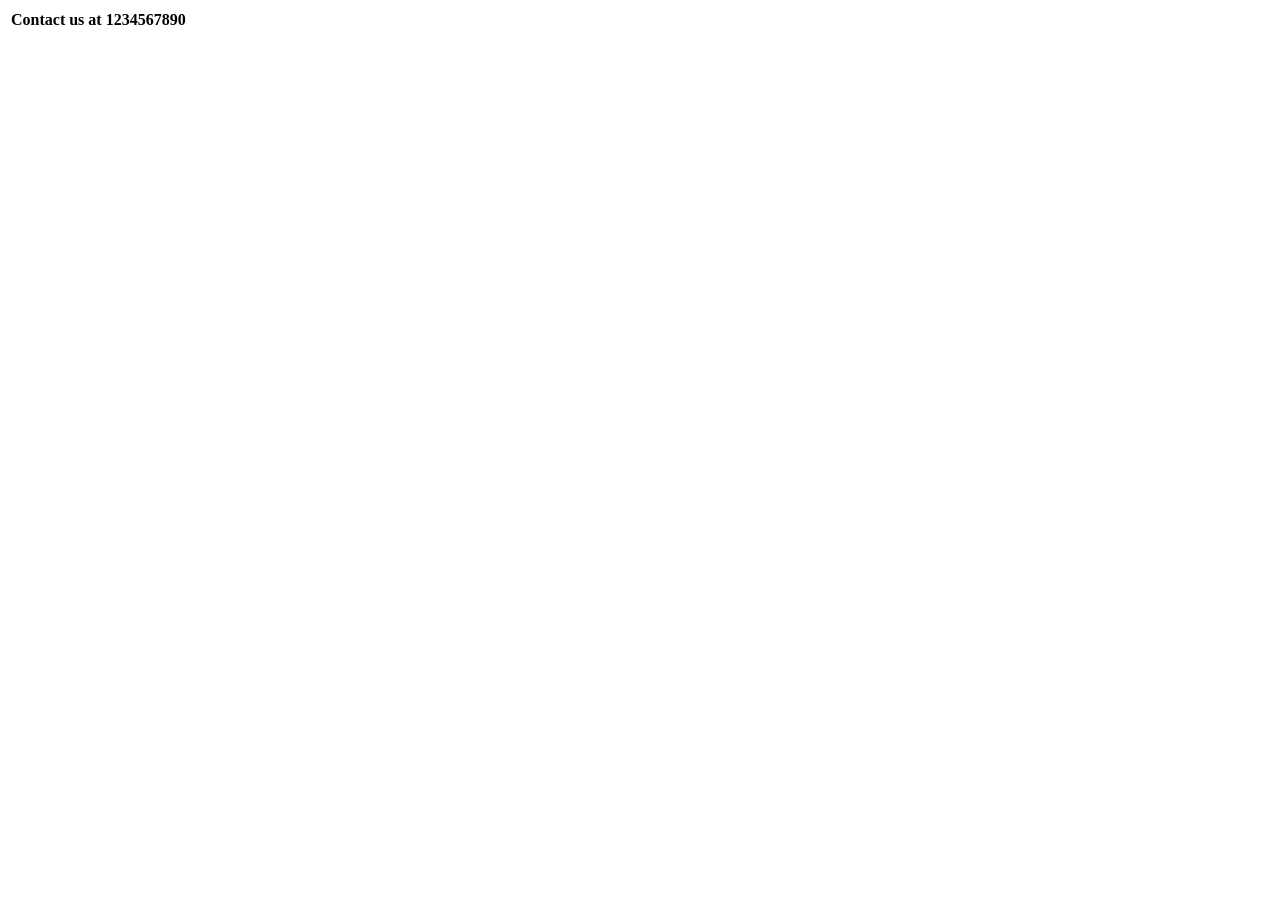
<file: contact.html>
<DOCTYPE html>
<!--
    Program name: patient-form.html
    Author: Zia A Ali
    Date created: 2/26/2026
    Date last edited: 2/27/2026
    Version: 1.0
    Description: HW 1 HTML website with patient registration form
-->
<html lang= "en">
 
 <table>
                <tr>
                    <th colspan="3">Contact us at 1234567890</th>
                </tr>
                <tr>
</file>
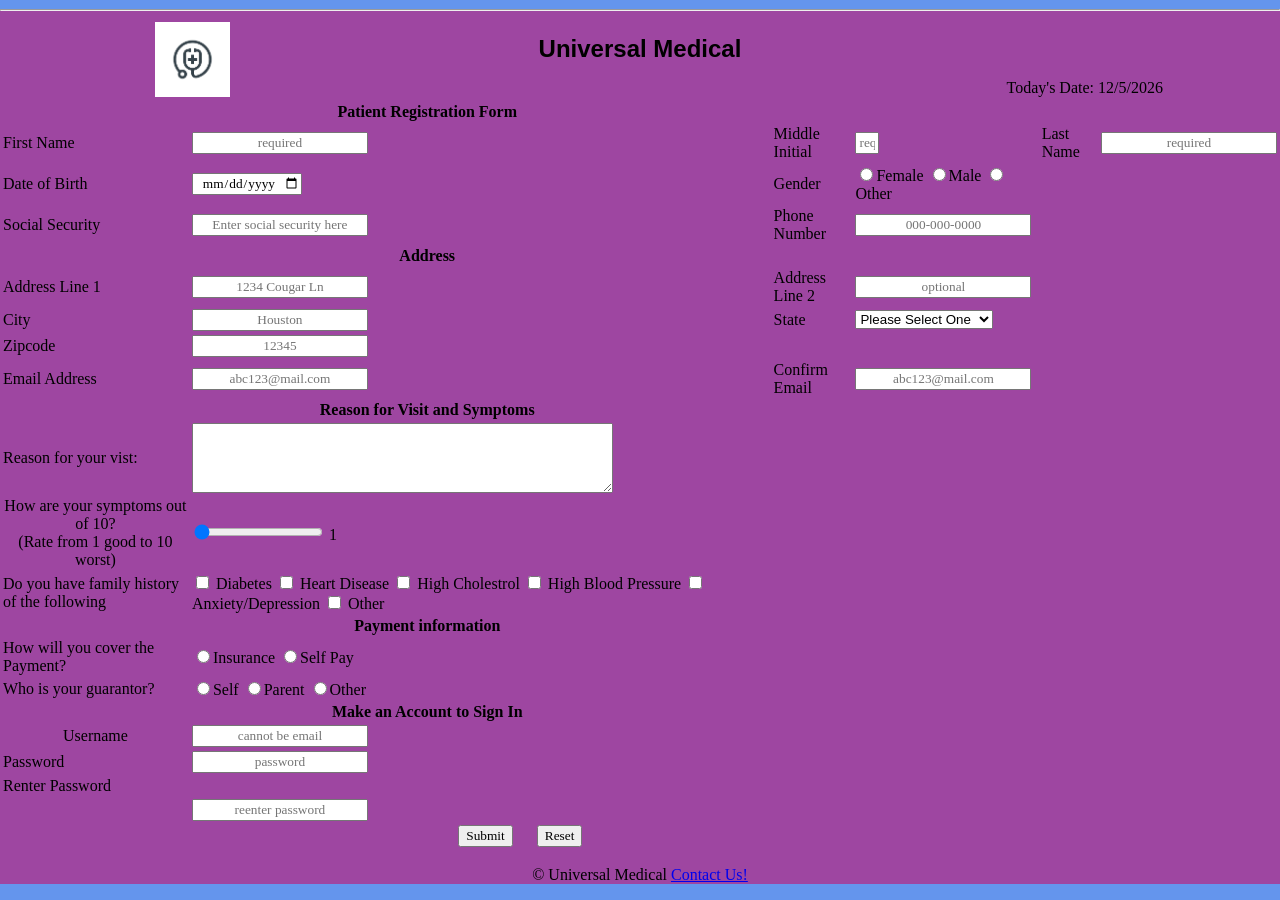
<file: hw1.html>
<DOCTYPE html>
<!--
    Program name: patient-form.html
    Author: Zia A Ali
    Date created: 2/26/2026
    Date last edited: 2/27/2026
    Version: 1.0
    Description: HW 1 HTML website with patient registration form
-->
<html lang= "en">
    <head>
        <link rel="stylesheet" href="hw1.css"> <!-- link to css file-->
        <title>Universal Medical</title>
        <title h1>Patient Registration Form</title h1>
    </head>
</html>
    <body>
        <header>
        <table width="100%">
                <tr>
                    <td valign="top" align="center" width="30%">
                        <div class="image">
                            <img align="center" src="medicallogo.jpg" alt="Universal Medical" width="75px"
                        </div>
                    </td>
                    <td>
                        <h2>Universal Medical</h2>
                    </td>
                    <td valign="bottom" align="right" width="30%">
                        <p>Today's Date: <span id="today"></span></p>
                    </tr>
                </tr>
        </header>
<hr>
<form action="hw1thankyou.html"></form>
    <center>
        <div class="format">
            <table>
                <tr>
                    <th colspan="3">Patient Registration Form</th>
                </tr>
                <tr>
                    <td><label for="fstname"> First Name</label></td>
                    <td>
                        <input type="text"
                                name="fstname"
                                id="fstname"
                                maxlength="30"
                                required
                                title="Enter your legal first name"
                                placeholder="required"
                    </td>
                    <td><label for="middleinitial"> Middle Initial</label></td>
                    <td>
                        <input type="text"
                                name="middleinitial"
                                id="middleinitial"
                                size="1"
                                maxlength="1"
                                required
                                title="Enter your legal middle initial"
                                placeholder="required"
                    </td>
                    <td><label for="lstname">Last Name<label></td>
                    <td>
                        <input type="text"
                                name="lstname"
                                id="lstname"
                                maxlength="30"
                                required
                                title="Enter your legal last name"
                                placeholder="required"
                    </td>
                </tr>
                <tr>
                    <td><label for="dob">Date of Birth</label></td>
                    <td>
                        <input type="date"
                        id="dob"
                        name="date of birth"
                        required
                        placeholder="mm/dd/yyyy"
                    </td>
                    <td><label for="gender">Gender</label></td>
                    <td>
                        <input type="radio" id="gender1" name="gender" value="Female">Female
                        <input type="radio" id="gender2" name="gender" value="Male">Male
                        <input type="radio" id="gender3" name="gender" value="Other">Other
                    </td>
                </tr>
                <tr>
                    <td><label for="socialsecurity">Social Security</label></td>
                    <td>
                        <input type="password"
                                id="socialsecurity"
                                name="socialsecurity"
                                maxlength="11"
                                required
                                placeholder="Enter social security here"
                    </td>
                    <td><label for="phone">Phone Number</label></td>
                    <td>
                        <input type="text"
                                id="phone"
                                name="phone"
                                pattern="[0-9]{3}-[0-9]{3}-[0-9]{4}"
                                maxlength="12"
                                required
                                title="Enter phone number here"
                                placeholder="000-000-0000"
                    </td>
                </tr>
                 <tr>
                    <th colspan="3">Address</th>
                </tr>
                <tr>
                    <td><label for="address1">Address Line 1</label></td>
                    <td>
                        <input type="text"
                                id="address1"
                                name="address1"
                                maxlength="30"
                                required
                                title="Enter address here"
                                placeholder="1234 Cougar Ln"
                    </td>
                    <td><label for="address2">Address Line 2</label></td>
                    <td>
                        <input type="text"
                                id="address2"
                                name="address2"
                                maxlength="30"
                                title="enter address 2 here"
                                placeholder="optional"
                    </td>
                </tr>
                    <td><label for="city">City</label></td>
                    <td>
                        <input type="text"
                                id="city"
                                name="city"
                                maxlength="30"
                                required
                                title="enter city here"
                                placeholder="Houston"
                    </td>
                    <td><label for="state">State</label></td>
                    <td>
                        <select>
                            <option required>Please Select One</option>
                            <option value="AL">Alabama</option>
                            <option value="AK">Alaska</option>
                            <option value="AZ">Arizona</option>
                            <option value="AR">Arkansas</option>
                            <option value="CA">California</option>
                            <option value="CO">Colorado</option>
                            <option value="CT">Connecticut</option>
                            <option value="DE">Delaware</option>
                            <option value="DC">District of Columbia</option>
                            <option value="FL">Florida</option>
                            <option value="GA">Georgia</option>
                            <option value="GU">Guam</option>	
                            <option value="HI">Hawaii</option>	
                            <option value="ID">Idaho</option>	
                            <option value="IL">Illinois</option>	
                            <option value="IN">Indiana</option>	
                            <option value="IA">Iowa</option>	
                            <option value="KS">Kansas</option>	
                            <option value="KY">Kentucky</option>	
                            <option value="LA">Louisiana</option>	
                            <option value="ME">Maine</option>	
                            <option value="MD">Maryland</option>	
                            <option value="MA">Massachusetts</option>	
                            <option value="MI">Michigan</option>	
                            <option value="MN">Minnesota</option>	
                            <option value="MS">Mississippi</option>	
                            <option value="MO">Missouri</option>
                            <option value="MT">Montana</option>
                            <option value="NE">Nebraska</option>
                            <option value="NV">Nevada</option>	
                            <option value="NH">New Hampshire</option>	
                            <option value="NJ">New Jersey</option>	
                            <option value="NM">New Mexico</option>	
                            <option value="NY">New York</option>	
                            <option value="NC">North Carolina</option>	
                            <option value="ND">North Dakota</option>	
                            <option value="OH">Ohio</option>	
                            <option value="OK">Oklahoma</option>	
                            <option value="OR">Oregon</option>	
                            <option value="PA">Pennsylvania</option>	
                            <option value="PR">Puerto Rico</option>	
                            <option value="RI">Rhode Island</option>	
                            <option value="SC">South Carolina</option>	
                            <option value="SD">South Dakota</option>	
                            <option value="TN">Tennessee</option>	
                            <option value="TX">Texas</option>	
                            <option value="UT">Utah</option>	
                            <option value="VT">Vermont</option>	
                            <option value="VA">Virginia</option>	
                            <option value="WA">Washington</option>	
                            <option value="WV">West Virginia</option>	
                            <option value="WI">Wisconsin</option>	
                            <option value="WY">Wyoming</option>	
                        </select>
                    </td>
                </tr>
                <tr>
                    <td><label for="zip">Zipcode</label></td>
                    <td>
                        <input type="text"
                                id="zip"
                                name="zip"
                                pattern="[0-9]{5}"
                                maxlength="5"
                                required
                                title="enter zipcode here"
                                placeholder="12345"
                    </td>
                </tr>
                <tr>
                    <td><label for="email">Email Address</label></td>
                    <td>
                        <input type="text"
                                id="email"
                                name="email"
                                maxlength="30"
                                required
                                title="enter email address here"
                                placeholder="abc123@mail.com"
                    </td>
                    <td><label for="email2">Confirm Email</label></td>
                    <td>
                        <input type="text"
                                id="email2"
                                name="email2"
                                maxlength="30"
                                required
                                title="re-enter email address here"
                                placeholder="abc123@mail.com"
                    </td>
                </tr>
                <tr>
                    <th colspan="3">Reason for Visit and Symptoms</th>
                </tr>
                <tr>
                    <td><label for="information">Reason for your vist:</label></td>
                    <td>
                        <textarea id="information" 
                                    name="information" 
                                    maxlength="300"
                                    rows="4" 
                                    cols="50"
                                    placeholder="Please describe the reason for your vist here.">
                        </textarea>
                    </td>
                </tr>
                <tr>
                    <td class="td1"><label for="symptoms">How are your symptoms out of 10?<br/>(Rate from 1 good to 10 worst)</label></td>
                    <td>
                        <input type="range"
                                name="range"
                                id="range"
                                min="1"
                                max="10"
                                value="0"
                                required
                                />
                                <span id="range-slider"></span>
                    </td>
                </tr>
                    </td>
                </tr>
                <tr>
                    <td class="fh1"><label for="familyhist">Do you have family history of the following</label></td>
                    <td>
                        <input type="checkbox" id="option1" value="Diabetes"/>
                        <label for="Diabetes">Diabetes</label>

                        <input type="checkbox" id="option2" value="Heart Disease"/>
                        <label for="Heart Disease">Heart Disease</label>

                        <input type="checkbox" id="option3" value="High Cholestrol"/>
                        <label for="High Cholestrol">High Cholestrol</label>

                        <input type="checkbox" id="option4" value="High Blood Pressure"/>
                        <label for="High Blood Pressure">High Blood Pressure</label>

                        <input type="checkbox" id="option5" value="Anxiety/Depression"/>
                        <label for="Anxiety/Depression">Anxiety/Depression</label>

                        <input type="checkbox" id="option6" value="Other"/>
                        <label for="Other">Other</label>

                    </td>
                </tr>
                <tr>
                    <th colspan="3">Payment information</th>
                </tr>
                <tr>
                    <td><label for="pmt">How will you cover the Payment?</label></td>
                    <td>
                        <input type="radio" id="pmt1" name="pmt" value="Insurance">Insurance
                        <input type="radio" id="pmt2" name="pmt" value="Self Pay">Self Pay
                    </td>
                </tr>
                <tr>
                    <td><label for="guarantor">Who is your guarantor?</label></td>
                    <td>
                        <input type="radio" id="guarantor1" name="guarantor" value="Self">Self
                        <input type="radio" id="guarantor2" name="guarantor" value="Parent">Parent
                        <input type="radio" id="guarantor3" name="guarantor" value="Other">Other
                    </td>
                </tr>
                 <tr>
                    <th colspan="3">Make an Account to Sign In</th>
                </tr>
                <tr>
                    <td class="td1"><label for="username">Username</label></td>
                    <td>
                        <input type="text"
                                name="username"
                                id="username"
                                maxlenth="20"
                                required
                                title="Enter Username here"
                                placeholder="cannot be email"
                                />
                    </td>
                </tr>
                <tr>
                    <td><label for="psword">Password</label></td>
                    <td>
                        <input type="password"
                                name="password"
                                id="password"
                                required
                                title="enter password here"
                                minlength="8"
                                maxlength="30"
                                placeholder="password"
                    </td>
                </tr>
                <tr>
                    <td><label for="rpass">Renter Password</laber></tr><td>
                    <td>
                        <input type="password"
                                name="rpass"
                                id="rpass"
                                required
                                title="reenter password here"
                                minlength="8"
                                maxlength="30"
                                placeholder="reenter password"
                    </td>
                </tr>
                <tr>
                    <td colspan="4">
                        <center>
                            <input type="submit" name="submit">
                            &nbsp;&nbsp;&nbsp;&nbsp;
                            <input type="reset" name="reset">
                        </center>
                    </td>
                </tr>
            </table>
        </div>
    </center>
            <footer>
                <p>&#169; Universal Medical <a href="contact.html">Contact Us!</a></p>
            </footer>
<script src="hw1.js"></script>
    </body>
</html>
</file>
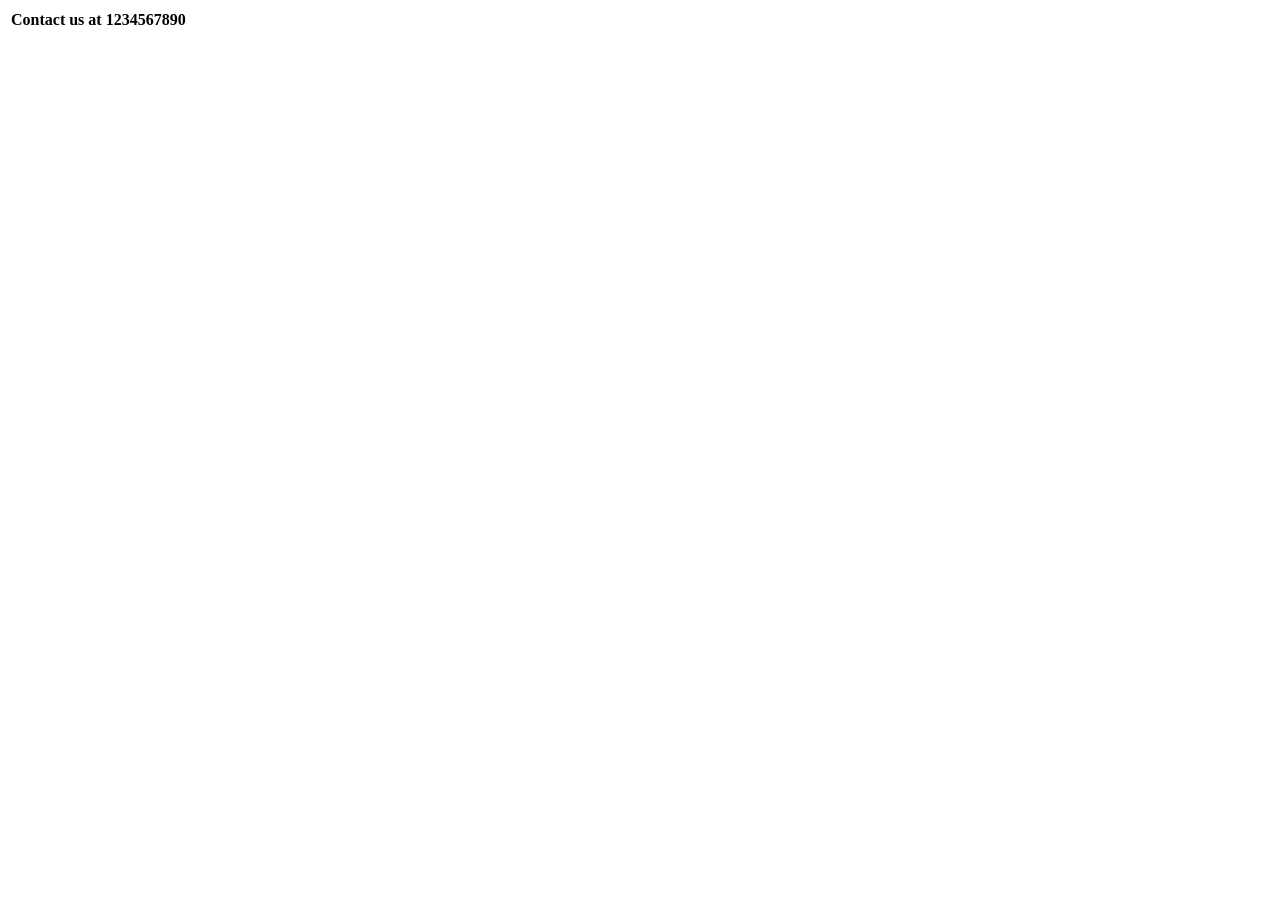
<file: HW3/contact3.html>
<DOCTYPE html>
<!--
    Program name: patient-form.html
    Author: Zia A Ali
    Date created: 3/27/2026
    Date last edited: 4/17/2026
    Version: 1.0
    Description: HW 3 HTML website with patient registration form
-->
<html lang= "en">
 
 <table>
                <tr>
                    <th colspan="3">Contact us at 1234567890</th>
                </tr>
                <tr>
</file>
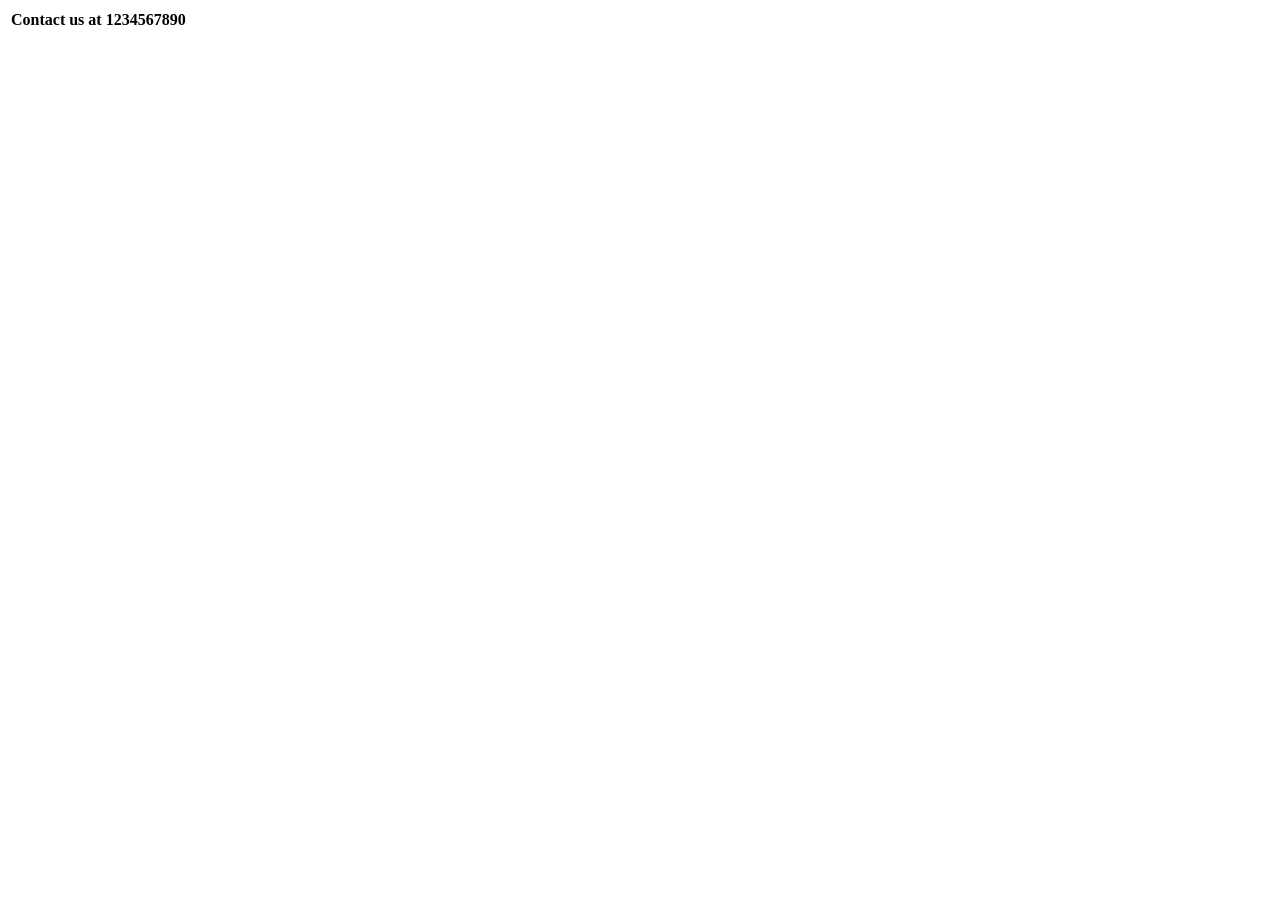
<file: HW4/contact4.html>
<DOCTYPE html>
<!--
    Program name: patient-form.html
    Author: Zia A Ali
    Date created: 3/27/2026
    Date last edited: 5/8/2026
    Version: 1.0
    Description: HW 4 HTML website with patient registration form
-->
<html lang= "en">
 
 <table>
                <tr>
                    <th colspan="3">Contact us at 1234567890</th>
                </tr>
                <tr>
</file>
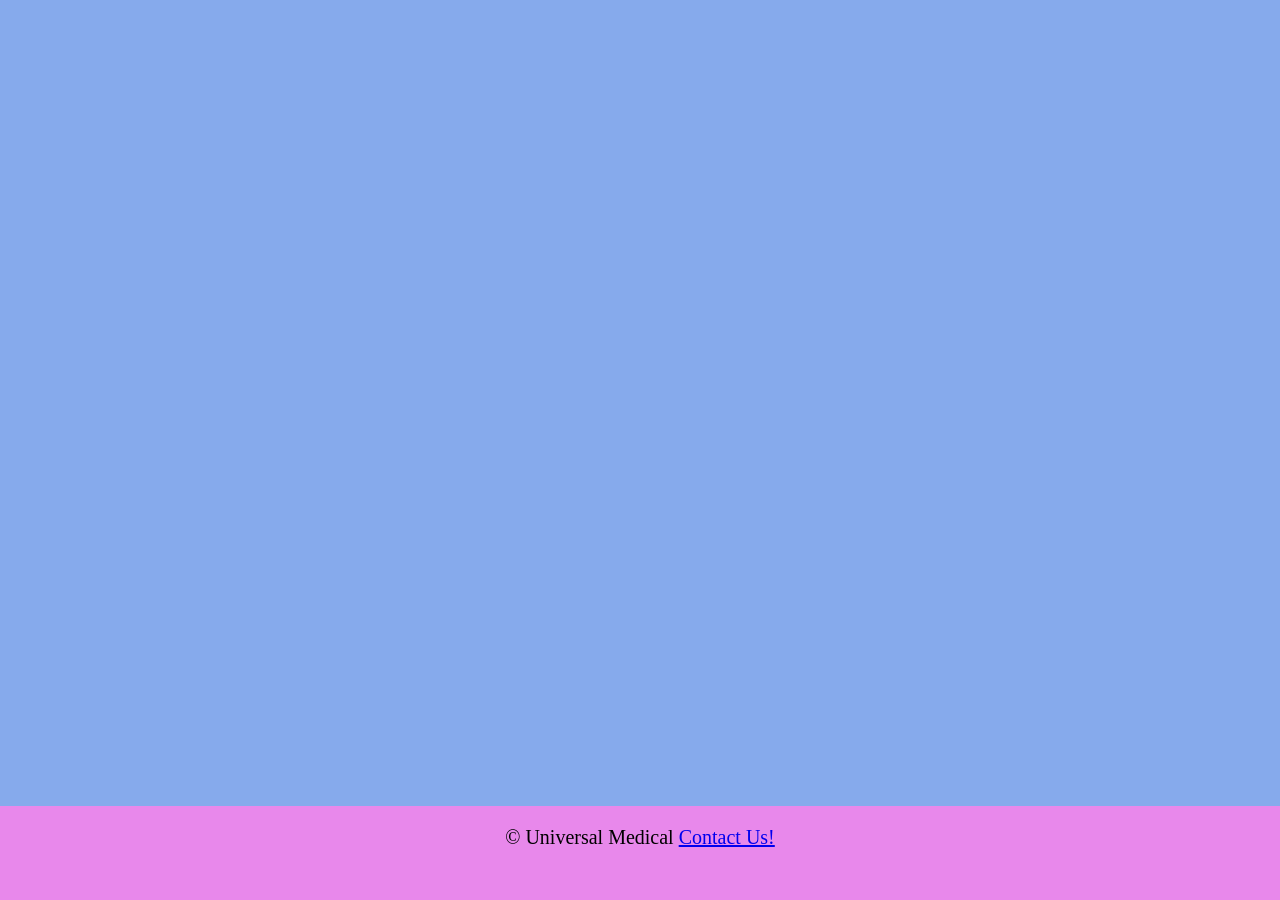
<file: HW4/footer4.html>
<!DOCTYPE html>
<!--
    Name: Zia A Ali
    Date created: 3/27/26
    Date last edited: 5/8/26
    Version: 1
    Description: Homework 4 Footer HTML
-->

<html lang="en">
    <head>
        <link rel="stylesheet" href="hw4.css"> <!-- link to homework 4 css file-->
        <title>Universal Medical</title>
        <title h1>Patient Registration Form</title h1>
    </head>

    <footer>
        <p>&#169; Universal Medical <a href="contact4.html">Contact Us!</a></p>
    </footer>
</html>
</file>
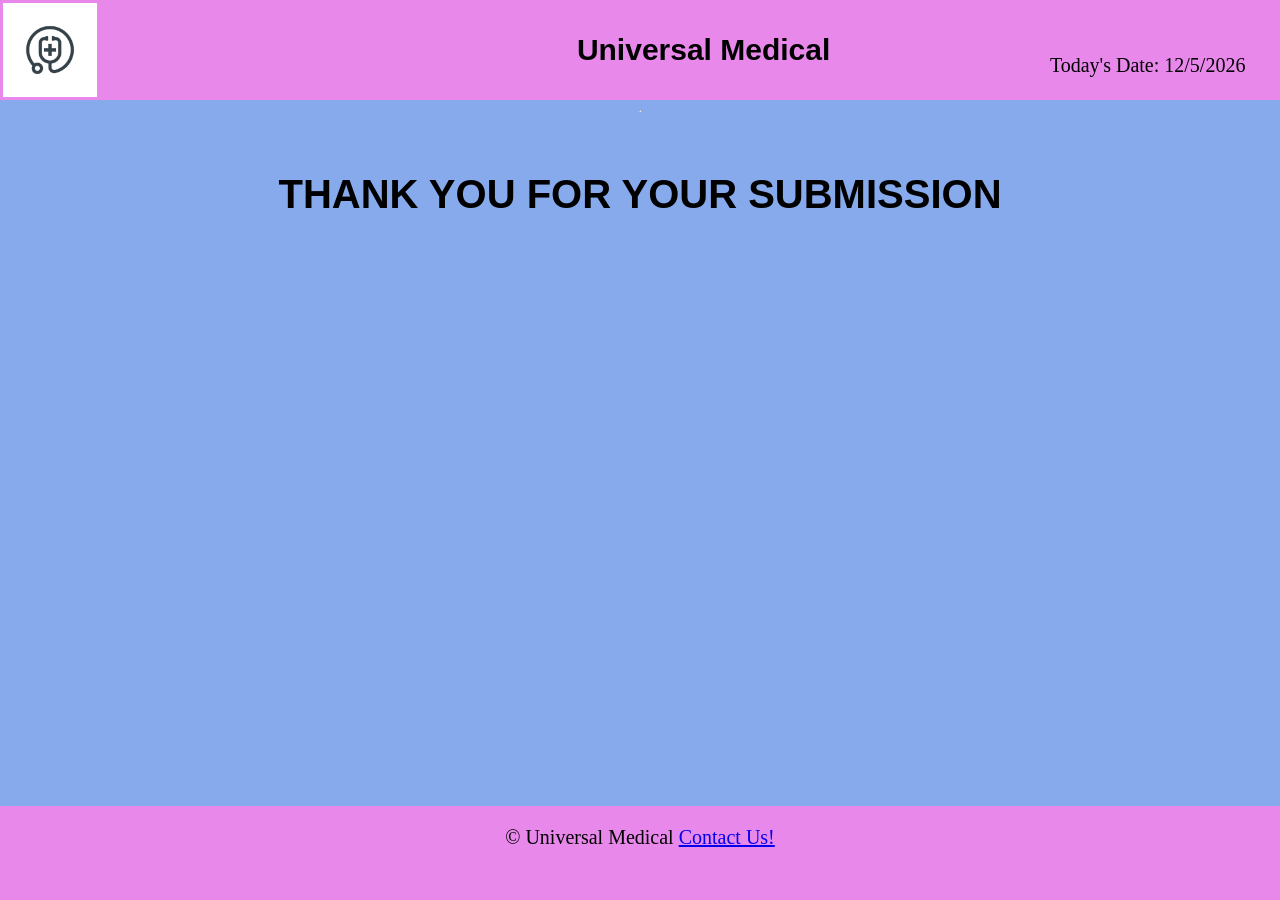
<file: HW4/hw4thankyou.html>
<!DOCTYPE html>
<!--
    Name: Zia A Ali
    Date created: 3/27/26
    Date last edited: 5/8/26
    Version: 1
    Description: Homework 4 HTML thank you
-->

<html lang="en"></html>
<head>
    <link rel="stylesheet" href="hw4.css">
    <title>Thank you! | Universal Medical</title>
</head>
    <body>
        <header>
            <table width="100%">
                <tr>
                    <td valign="top" align="left" width="30%">
                        <div class="image">
                            <img align="left" src="medicallogo.4jpg.jpg" alt="Universal Medical" width="75px" id="logo"/>
                        </div>
                    </td>
                    <td>
                        <h2>Universal Medical</h2>
                    </td>
                    <td valign="bottom" align="right" width="20%">
                        <p>Today's Date: <span id="today"></span></p>
                    </td>
                </tr>
            </table>
        </header>
 <hr>
<!-- thank you mesaage-->
 <br>
 <main>
    <h1>THANK YOU FOR YOUR SUBMISSION</h1>
 </main>

 <footer>
        <p>&#169; Universal Medical <a href="contact4.html">Contact Us!</a></p>
</footer>

<script src="hw4.js"></script>
    </body>
</html>
</file>
<file: hw1.css>
/*
    Name: Zia A Ali
    Date Created: 2/26/2026
    Date Modified: 2/26/2026
    Purpose: JS file for HW 1
*/

header{
    width: 100%;
    background-color: rgb(158, 70, 161);
}

body{
    display: flex;
    align-items: center;
    background-color: rgb(100, 149, 237);
    margin: 0;
    height: 100%;
    max-height: 100%;
    max-width: 100%;
    min-height: 100vh;
}

form{
    flex-grow: 1;
}

h1, h2 {
    text-align: center;
    font-family:Verdana, Geneva, Tahoma, sans-serif;
    font-weight: bold;
    flex-grow: 1;
}

main {
    text-align: center;
    font-family: Verdana, Geneva, Tahoma, sans-serif;
    font-weight: normal;
    flex-grow: 1;
}

image {
    text-align: center;
}

.td1 {
    text-align: center;
    font-family: Georgia, 'Times New Roman', Times, serif;
    font-weight: normal;
}

th {
    text-align: center;
    font-family: Georgia, 'Times New Roman', Times, serif;
}

footer {
    position: flex;
    bottom: 0;
    width: 100%;
    background-color: rgb(158, 70, 161);
    height: 3.0 rem;
}

#footer {
    text-align: center;
    font-family: Georgia, 'Times New Roman', Times, serif;
    font-weight: normal;
    margin-right: 10px;
}

label {
    text-align: center;
    font-family: Georgia, 'Times New Roman', Times, serif;
    font-weight: normal;
}

input {
    text-align: center;
    font-family: Georgia, 'Times New Roman', Times, serif;
    font-weight: normal;
}

textarea {
    text-align: center;
    font-family: Georgia, 'Times New Roman', Times, serif;
    font-weight: normal;
}

#today{
    text-align: center;
    font-family: Georgia, 'Times New Roman', Times, serif;
    font-weight: normal;
    margin-right: 5px;
}

p {
    text-align: center;
    font-family: Georgia, 'Times New Roman', Times, serif;
    font-weight: normal;
}
</file>
<file: HW2/hw2.css>
/*
    Name: Zia A Ali
    Date Created: 2/26/2026
    Date Modified: 3/27/2026
    Purpose: JS file for HW 1
*/

header{
    width: 100%;
    background-color: rgb(158, 70, 161);
}

body{
    display: flex;
    flex-direction: column;
    align-items: center;
    background-color: rgb(100, 149, 237);
    margin: 0;
    min-height: 100vh;
}

form{
    flex-grow: 1;
}

h1, h2 {
    text-align: center;
    font-family:Verdana, Geneva, Tahoma, sans-serif;
    font-weight: bold;
    flex-grow: 1;
}

main {
    text-align: center;
    font-family: Verdana, Geneva, Tahoma, sans-serif;
    font-weight: normal;
    flex-grow: 1;
}

image {
    text-align: center;
}

.td1 {
    text-align: center;
    font-family: Georgia, 'Times New Roman', Times, serif;
    font-weight: normal;
}

th {
    text-align: center;
    font-family: Georgia, 'Times New Roman', Times, serif;
}

footer {
    position: flex;
    bottom: 0;
    width: 100%;
    background-color: rgb(158, 70, 161);
    height: 3.0 rem;
}

#footer {
    text-align: center;
    font-family: Georgia, 'Times New Roman', Times, serif;
    font-weight: normal;
    margin-right: 10px;
}

label {
    text-align: center;
    font-family: Georgia, 'Times New Roman', Times, serif;
    font-weight: normal;
}

input {
    text-align: center;
    font-family: Georgia, 'Times New Roman', Times, serif;
    font-weight: normal;
}

textarea {
    text-align: center;
    font-family: Georgia, 'Times New Roman', Times, serif;
    font-weight: normal;
}

#today{
    text-align: center;
    font-family: Georgia, 'Times New Roman', Times, serif;
    font-weight: normal;
    margin-right: 5px;
}

p {
    text-align: center;
    font-family: Georgia, 'Times New Roman', Times, serif;
    font-weight: normal;
}

.error {
    color: red;
    font-family: Georgia, 'Times New Roman', Times, serif;
    font-weight: normal;
}

.pswordmessage {
    text-align: right;
    font-family: Georgia, 'Times New Roman', Times, serif;
    font-weight: normal;
    background: transparent;
    padding: 10px;
    border-radius: 20px;
    color: Pick a white;
}

#review {
    margin-bottom: 10px;
}

table.output,
tr.output,
td.output {
    width: 500px;
    background: rgb(255, 153, 255);
    padding: 10px;
    border-spacing: 2px;
    border-radius: 20px;
    color: black;
}

td.output {
    width: 500 px;
    background-color: rgb(158, 70, 161);
    padding: 10px;
    border-spacing: 2px;
}
</file>
<file: HW4/hw4.css>
/*
    Name: Zia A Ali
    Date Created: 3/27/2026
    Date Modified: 5/8/2026
    Purpose: CSS file for HW 4
*/

header{
    width: 100%;
    background-color: rgb(232, 136, 235);
    position: sticky;
    top: 0;
    z-index: 9999;
}

body{
    display: flex;
    flex-direction: column;
    align-items: center;
    background-color: rgb(134, 170, 236);
    margin: 0;
    /* min-height: 100vh; */
    zoom: 125%
}

/* form{
    /* flex-grow: 1; */
text {
    padding-right: 15px;
}

h1, h2 {
    text-align: center;
    font-family:Verdana, Geneva, Tahoma, sans-serif;
    font-weight: bold;
    flex-grow: 1;
}

main {
    text-align: center;
    font-family: Verdana, Geneva, Tahoma, sans-serif;
    font-weight: normal;
    flex-grow: 1;
}

image {
    text-align: center;
}

.td1 {
    text-align: right;
    padding-right: 25px;
    font-family: Georgia, 'Times New Roman', Times, serif;
    font-weight: normal;
}

th {
    text-align: center;
    padding-top: 20px;
    font-family: Georgia, 'Times New Roman', Times, serif;
    font-size:25px;
    padding-bottom:10px;
}

footer {
    position: fixed;
    bottom: 0;
    width: 100%;
    background-color: rgb(232, 136, 235);
    height: 75px;
    z-index: 9999;
}

#footer {
    text-align: center;
    font-family: Georgia, 'Times New Roman', Times, serif;
    font-weight: normal;
}

label {
    text-align: center;
    font-family: Georgia, 'Times New Roman', Times, serif;
    font-weight: normal;
}

input {
    text-align: center;
    font-family: Georgia, 'Times New Roman', Times, serif;
    font-weight: normal;
}

textarea {
    text-align: center;
    font-family: Georgia, 'Times New Roman', Times, serif;
    font-weight: normal;
}

#today{
    text-align: center;
    font-family: Georgia, 'Times New Roman', Times, serif;
    font-weight: normal;
    margin-right: 5px;
}

p {
    text-align: center;
    font-family: Georgia, 'Times New Roman', Times, serif;
    font-weight: normal;
}

.error {
    color: rgb(0, 255, 26);
    font-family: Georgia, 'Times New Roman', Times, serif;
    font-weight: bolder;
}

.pswordmessage {
    text-align: center;
    font-family: Georgia, 'Times New Roman', Times, serif;
    font-weight: normal;
    background: transparent;
    padding: 10px;
    border-radius: 20px;
    color: Pick a white;
}

#review {
    margin-bottom: 10px;
}

table.output,
tr.output,
td.output {
    width: 500px;
    background: rgb(232, 136, 235);
    padding: 10px;
    border-spacing: 2px;
    border-radius: 20px;
    color: black;
}

td.output {
    width: 500 px;
    background-color: rgb(232, 136, 235);
    padding: 10px;
    border-spacing: 2px;
}

#alert {
    display: none;
    position: fixed;
    z-index: 9999;
    width: 100%;
    height: 100%;
    left: 0;
    background-color: rgba(0,0,0,0);
}

#alert-info {
    background-color: rgb(251, 237, 89);
    border: 5px;
    margin: auto;
    margin-top: 20px;
    padding: 20px;
    width: 100px;
    height: 100px;
}

#alert-info h3 {
    text-align: center;
    font-size: 20px;
    font-family: Georgia, 'Times New Roman', Times, serif;
    font-weight: bold;
    flex-grow: 1;
}

#exit-alert {
    background-color: rgb(251, 237, 89);
    border-width: 1px;
    border-style: solid;
    color: rgb(232, 136, 235);
    border-color: black;
    font-size: 20px;
    font-weight: bold;
    height: 20px;
    width: 60px;
    border-radius: 5px;
    cursor: pointer;
    margin-top: 5px;
    text-align: center;
    font-family: Georgia, 'Times New Roman', Times, serif;
}

.pass-message {
    text-align: right;
    font-family: Georgia, 'Times New Roman', Times, serif;
    font-weight: normal;
    position: relative;
    left: 25px;
    background: transparent;
    margin-left: 10px;
    color: rgb(117, 22, 22);
}

.iframestyling {
    position: relative;
}

.iframestyling iframe{
    position: right;
    width: 500px;
    height: 175px;
    color: rgb(232, 136, 235);
    border-width: 1px;
    border-style: solid;
    border-color: black;
}

.iframe-footer {
    position: fixed;
    bottom: 0;
    width: 100%;
    background-color: rgb(232, 136, 235);
    height: 75px;
    z-index: 9999;
}

#welcome-back {
    text-align: center;
    font-family: Georgia, 'Times New Roman', Times, serif;
    font-weight: normal;
    font: 25px;
    margin-top: 25px;
}

#welcome-new {
    text-align: center;
    font-family: Georgia, 'Times New Roman', Times, serif;
    font-weight: normal;
    font: 25px;
    margin-top: 25px;
}
</file>
<file: HW3/hw3.css>
/*
    Name: Zia A Ali
    Date Created: 3/27/2026
    Date Modified: 4/17/2026
    Purpose: CSS file for HW 3
*/

header{
    width: 100%;
    background-color: rgb(232, 136, 235);
}

body{
    display: flex;
    flex-direction: column;
    align-items: center;
    background-color: rgb(134, 170, 236);
    margin: 0;
    /* min-height: 100vh; */
    zoom: 125%
}

/* form{
    /* flex-grow: 1; */
text {
    padding-right: 15px;
}

h1, h2 {
    text-align: center;
    font-family:Verdana, Geneva, Tahoma, sans-serif;
    font-weight: bold;
    flex-grow: 1;
}

main {
    text-align: center;
    font-family: Verdana, Geneva, Tahoma, sans-serif;
    font-weight: normal;
    flex-grow: 1;
}

image {
    text-align: center;
}

.td1 {
    text-align: right;
    padding-right: 25px;
    font-family: Georgia, 'Times New Roman', Times, serif;
    font-weight: normal;
}

th {
    text-align: center;
    padding-top:10px;
    font-family: Georgia, 'Times New Roman', Times, serif;
    font-size:25px;
    padding-bottom:10px;
}

footer {
    position: flex;
    bottom: 0;
    width: 100%;
    background-color: rgb(232, 136, 235);
    height: 3.0 rem;
}

#footer {
    text-align: center;
    font-family: Georgia, 'Times New Roman', Times, serif;
    font-weight: normal;
}

label {
    text-align: center;
    font-family: Georgia, 'Times New Roman', Times, serif;
    font-weight: normal;
}

input {
    text-align: center;
    font-family: Georgia, 'Times New Roman', Times, serif;
    font-weight: normal;
}

textarea {
    text-align: center;
    font-family: Georgia, 'Times New Roman', Times, serif;
    font-weight: normal;
}

#today{
    text-align: center;
    font-family: Georgia, 'Times New Roman', Times, serif;
    font-weight: normal;
    margin-right: 5px;
}

p {
    text-align: center;
    font-family: Georgia, 'Times New Roman', Times, serif;
    font-weight: normal;
}

.error {
    color: rgb(0, 255, 26);
    font-family: Georgia, 'Times New Roman', Times, serif;
    font-weight: bolder;
}

.pswordmessage {
    text-align: right;
    font-family: Georgia, 'Times New Roman', Times, serif;
    font-weight: normal;
    background: transparent;
    padding: 10px;
    border-radius: 20px;
    color: Pick a white;
}

#review {
    margin-bottom: 10px;
}

table.output,
tr.output,
td.output {
    width: 500px;
    background: rgb(232, 136, 235);
    padding: 10px;
    border-spacing: 2px;
    border-radius: 20px;
    color: black;
}

td.output {
    width: 500 px;
    background-color: rgb(232, 136, 235);
    padding: 10px;
    border-spacing: 2px;
}

#alert {
    display: none;
    position: fixed;
    z-index: 9999;
    width: 100%;
    height: 100%;
    left: 0;
    background-color: rgba(0,0,0,0);
}

#alert-info {
    background-color: rgb(251, 237, 89);
    border: 5px;
    margin: auto;
    margin-top: 20px;
    padding: 20px;
    width: 100px;
    height: 100px;
}

#alert-info h3 {
    text-align: center;
    font-size: 20px;
    font-family: Georgia, 'Times New Roman', Times, serif;
    font-weight: bold;
    flex-grow: 1;
}

#exit-alert {
    background-color: rgb(251, 237, 89);
    border-width: 1px;
    border-style: solid;
    color: rgb(232, 136, 235);
    border-color: black;
    font-size: 20px;
    font-weight: bold;
    height: 20px;
    width: 60px;
    border-radius: 5px;
    cursor: pointer;
    margin-top: 5px;
    text-align: center;
    font-family: Georgia, 'Times New Roman', Times, serif;
}

.pass-message {
    text-align: right;
    font-family: pick a font;
    font-weight: normal;
    position: relative;
    left: _px;
    background: transparent;
    padding: _px;
    border-spacing: _px;
    border-radius: _px;
    color: rgb(117, 22, 22);
}
</file>
